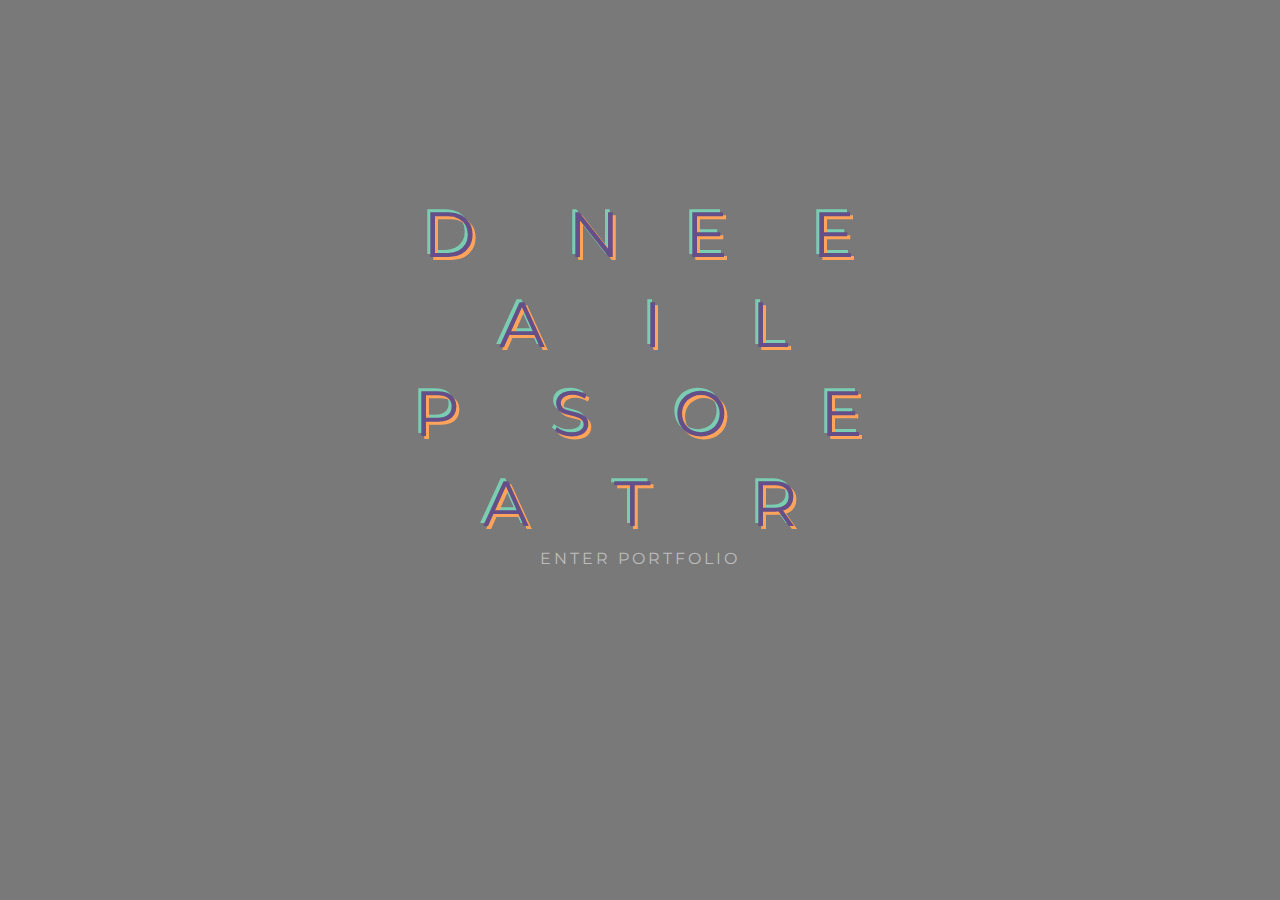
<file: index.html>
<!DOCTYPE html>
<html>
  <head>
    <meta charset="utf-8">
    <meta http-equiv="X-UA-Compatible" content="IE=edge">
    <meta name="viewport" content="width=device-width, initial-scale=1.0">
    <title>Daniele Pastore - Portfolio</title>
    <link href="https://fonts.googleapis.com/css?family=Montserrat" rel="stylesheet">
    <link rel="stylesheet" href="assets/css/style.css">
    <link rel="stylesheet" href="assets/css/queries.css">
  </head>
  <body>
    <main>
      <div class="container">
        <div class="as-in-block">
          <ul class="down">
            <li>D</li>
            <li class="hide">A</li>
            <li>N</li>
            <li class="hide">I</li>
            <li>E</li>
            <li class="hide">L</li>
            <li>E</li>
          </ul>
           <ul class="up">
            <li class="hide">D</li>
            <li>A</li>
            <li class="hide">N</li>
            <li>I</li>
            <li class="hide">E</li>
            <li>L</li>
            <li class="hide">E</li>
          </ul>
        </div>
        <div class="as-in-block">
          <ul class="down">
            <li>P</li>
            <li class="hide">A</li>
            <li>S</li>
            <li class="hide">T</li>
            <li>O</li>
            <li class="hide">R</li>
            <li>E</li>
          </ul>
           <ul class="up">
            <li class="hide">P</li>
            <li>A</li>
            <li class="hide">S</li>
            <li>T</li>
            <li class="hide">O</li>
            <li>R</li>
            <li class="hide">E</li>
          </ul>
        </div>
        <div>
          <a class="btn" href="https://danihazler.superhi.com">Enter Portfolio</a>
        </div>
      </div>
    </main>
  </body>
</html>
</file>
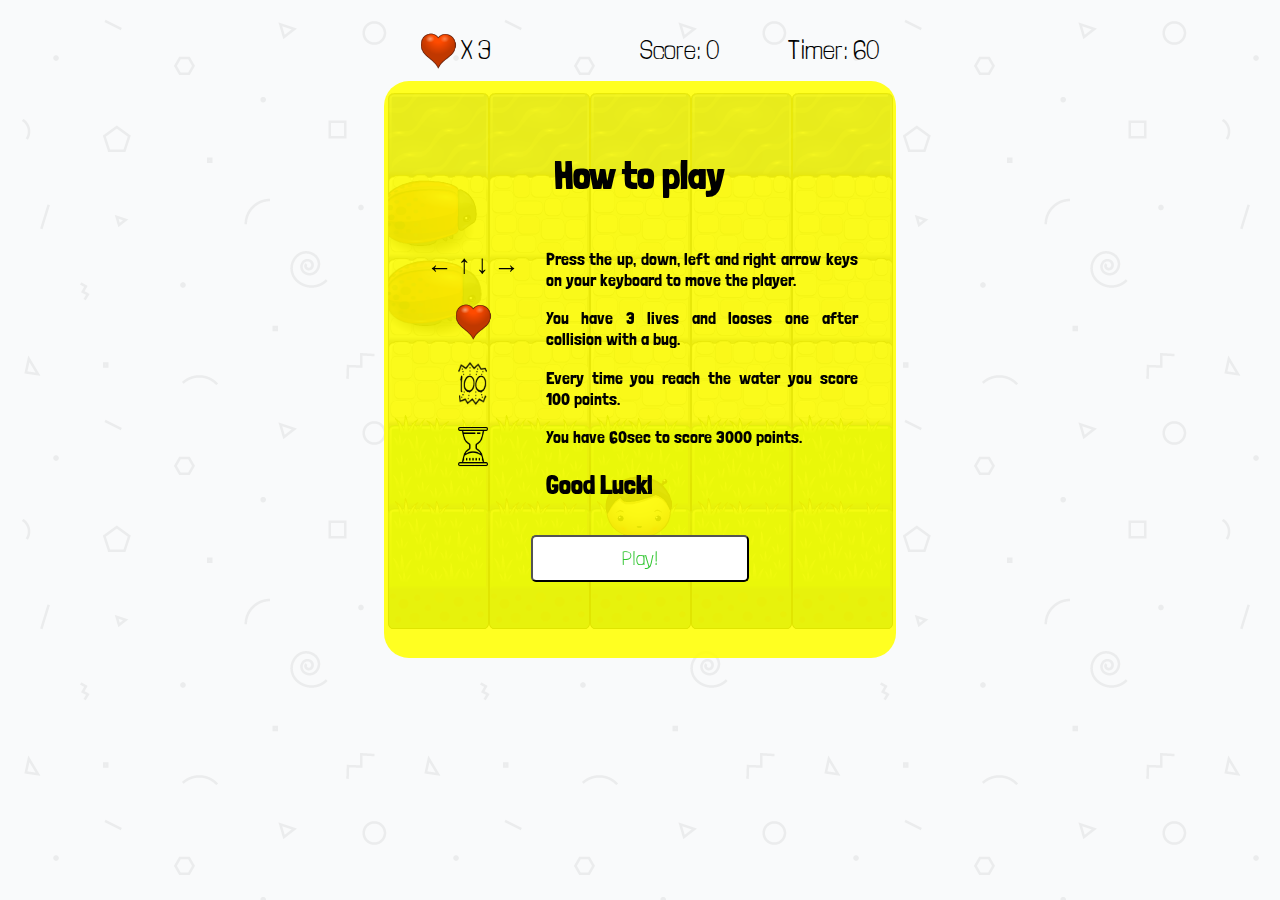
<file: arcade-game-nanodegree/index.html>
<!DOCTYPE html>
<html>
<head>
  <meta charset="UTF-8">
  <title>Effective JavaScript: Frogger</title>
  <link href="https://fonts.googleapis.com/css?family=Londrina+Solid:100,400" rel="stylesheet">
  <link rel="stylesheet" href="css/style.css">
</head>
<body>
  <main class="container">
    <!-- Panel with all information about Player's performance -->
    <section class="info-panel flex">
      <div id="lives-panel" class="flex">
        <img src="images/Heart.png" alt="Heart Live"> X
        <span id="lives-counter"> 3 </span>
      </div>

      <div class="performance flex">
        <p>Score: <span id="score-counter"> </span> </p>
        <p id="timer">Timer: <span id="time-counter">60</span> </p>
      </div>
    </section>
    <!-- Instructions and rules about the game -->
    <div class="rules-modal">
      <h2> How to play </h2>
      <div class="flex">
        <div class="rules-right flex-col">
          <div class="arrows">
            <span> &larr; </span>
            <span> &uarr; </span>
            <span> &darr; </span>
            <span> &rarr; </span>
          </div>
          <img src="images/Heart.png" alt="Heart">
          <img src="images/score.png" alt="100 points">
          <img src="images/timer.png" alt="Timer">
        </div>
        <div class="rules-info">
          <p>Press the up, down, left and right arrow keys on your keyboard to move the player.</p>
          <p>You have 3 lives and looses one after collision with a bug.</p>
          <p>Every time you reach the water you score 100 points.</p>
          <p>You have 60sec to score 3000 points.</p>
          <h2>Good Luck!</h2>
        </div>
      </div>
      <button type="button" name="button" id="play-btn">Play!</button>
    </div>
    <!-- If the time is over or if Player loses all lives -->
    <div class="game-over-modal">
      <h2> Am I not ninja enough? </h2>
      <p>Final Score: <span id="final-score"> </span> </p>
      <button type="button" name="button" id="try-btn">Try Again!</button>
    </div>
    <!-- If the Player scores 3000 points in 60s -->
    <div class="congrats-modal">
      <h2> Wow! You are a ninja! </h2>
      <img src="images/ninja.png" alt="Ninja Head">
      <button type="button" name="button" id="congrats-btn">Play Again!</button>
    </div>
  </main>
  <script src="js/resources.js"></script>
  <script src="js/app.js"></script>
  <script src="js/engine.js"></script>
</body>
</html>
</file>
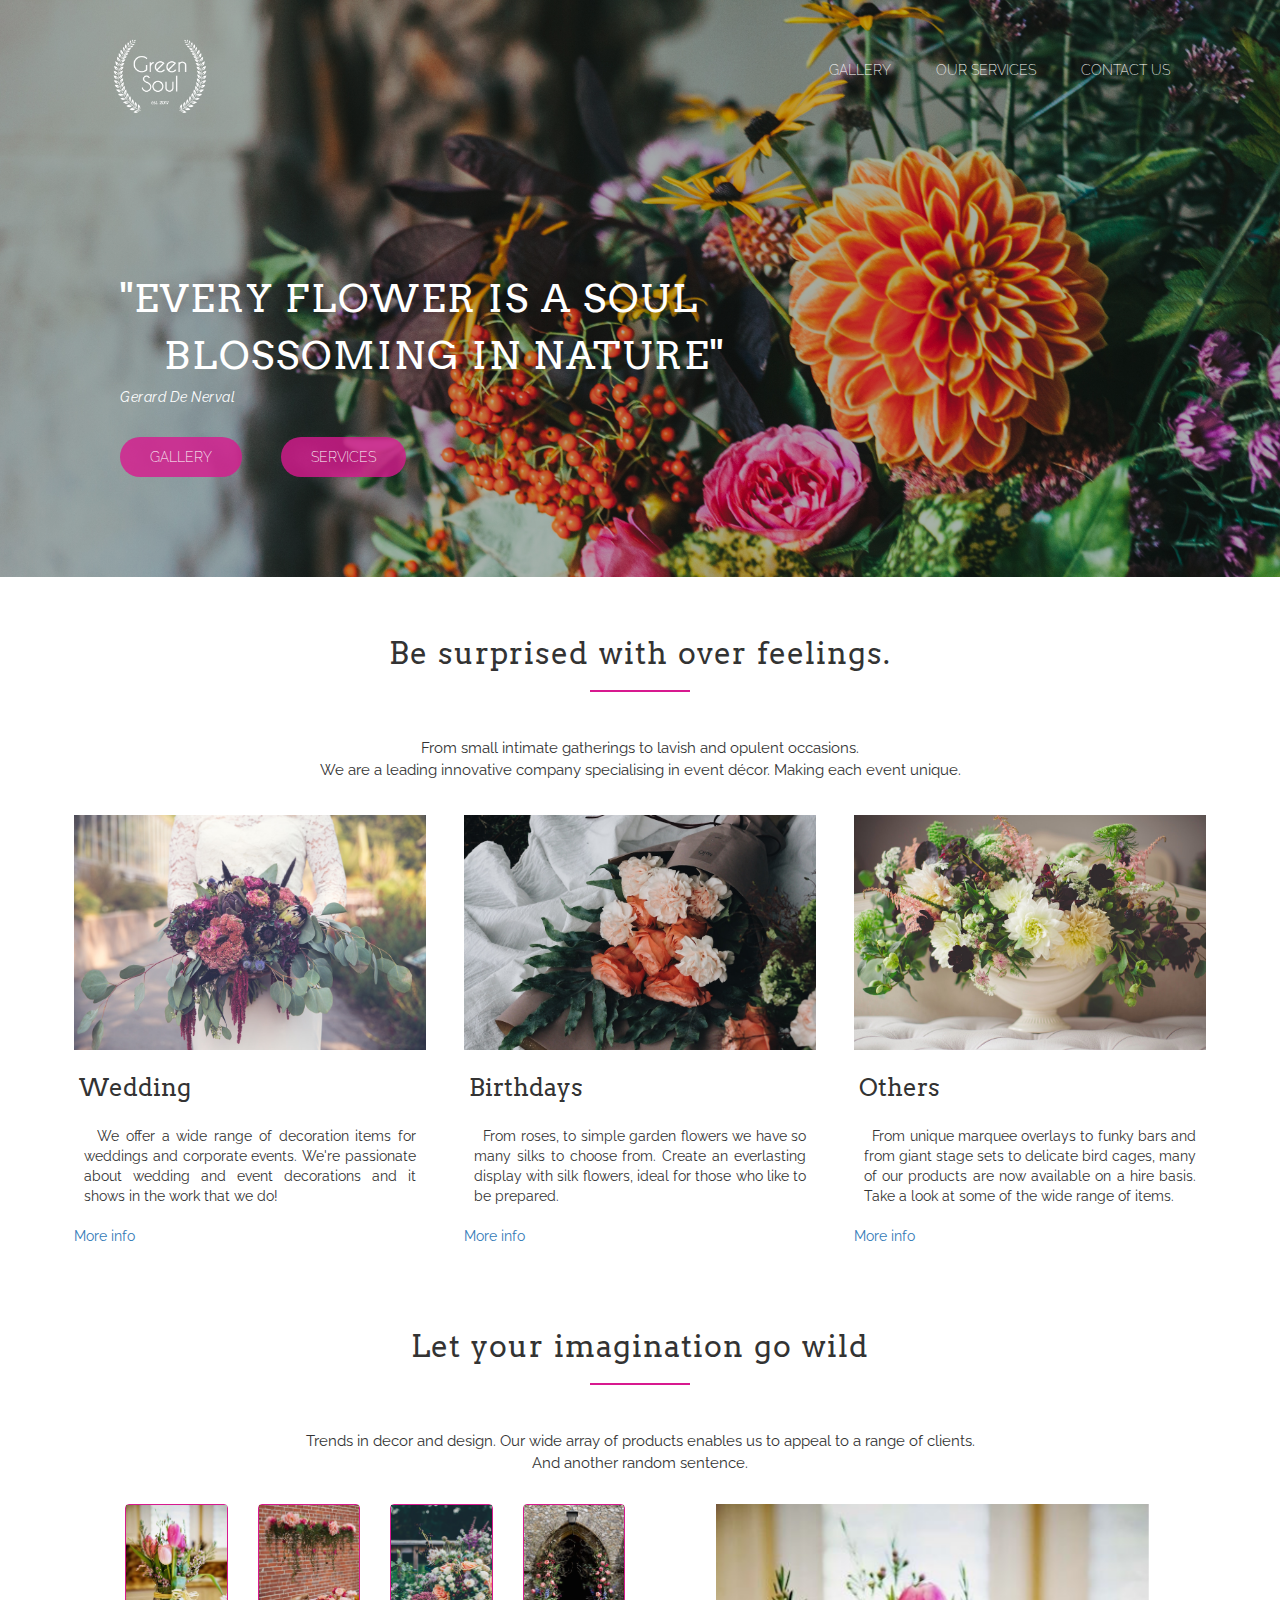
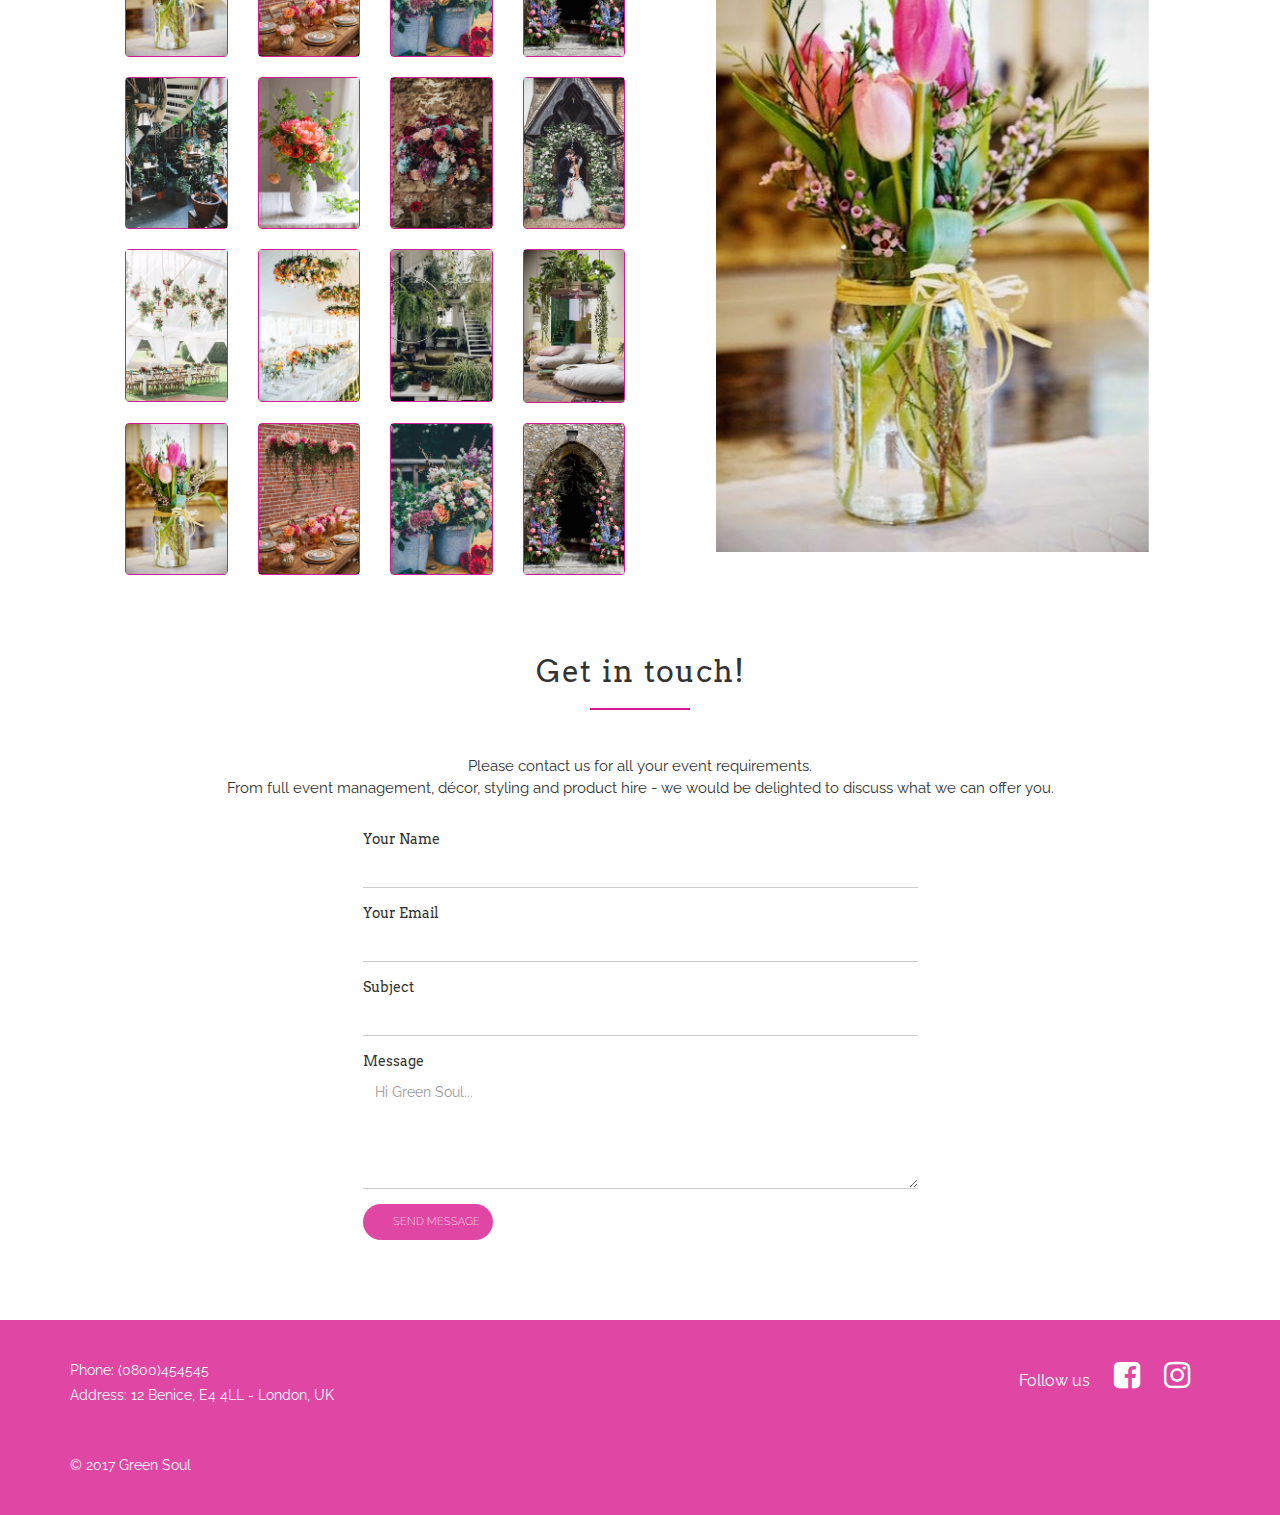
<file: flower-shop/index.html>
<!DOCTYPE html>
<html>
<head>
  <meta charset="utf-8">
  <meta name="viewport" content="width=device-width, initial-scale=1.0">
  <title>Green Soul Flowers</title>
  <link rel="icon" type="image/png" sizes="96x96" href="favicon.png">
  <link rel="stylesheet" href="https://maxcdn.bootstrapcdn.com/bootstrap/3.3.7/css/bootstrap.min.css" integrity="sha384-BVYiiSIFeK1dGmJRAkycuHAHRg32OmUcww7on3RYdg4Va+PmSTsz/K68vbdEjh4u" crossorigin="anonymous">
  <link rel="stylesheet" href="https://maxcdn.bootstrapcdn.com/font-awesome/4.7.0/css/font-awesome.min.css">
  <link href="https://fonts.googleapis.com/css?family=Raleway:200,400,700" rel="stylesheet">
  <link href="https://fonts.googleapis.com/css?family=Arvo:400,700" rel="stylesheet">
  <link rel="stylesheet" type="text/css" href="resources/css/style.css">
  <link rel="stylesheet" type="text/css" href="resources/css/queries.css">
</head>
<body>
  <div class="bg-container">
    <header>
      <nav class="navbar navbar-default">
        <div class="container">
          <!-- Brand and toggle get grouped for better mobile display -->
          <div class="navbar-header">
            <button type="button" class="navbar-toggle collapsed" data-toggle="collapse" data-target="#bs-example-navbar-collapse-1" aria-expanded="false">
              <span class="sr-only">Toggle navigation</span>
              <span class="icon-bar"></span>
              <span class="icon-bar"></span>
              <span class="icon-bar"></span>
            </button>
            <a href="#"><img src="resources/img/hipsterlogogenerator-white.png" class="logo" alt="Green Soul Logo"/></a>
          </div>

          <!-- Collect the nav links, forms, and other content for toggling -->
          <div class="collapse navbar-collapse navbar-right" id="bs-example-navbar-collapse-1">
            <ul class="nav navbar-nav">
              <!-- <li><a href="#about">About</a></li> -->
              <li><a href="#gallery">Gallery</a></li>
              <li><a href="#services">Our Services</a></li>
              <li><a href="#contact">Contact us</a></li>
            </ul>
          </div><!-- /.navbar-collapse -->
        </div><!-- /.container-fluid -->
      </nav>
    </header>
    <!-- ********************* BANNER CONTENT **************************** -->
    <main>
      <div class="main-banner">
        <div class="container">
          <blockquote>"Every flower is a soul <br> &nbsp; &nbsp; blossoming in nature"</blockquote>
          <p><em>Gerard De Nerval</em></p>
          <a href="#gallery" class="btn btn-default">Gallery</a>
          <a href="#services" class="btn btn-default">Services</a>
        </div>
      </div>
    </div><!-- /.bg-container -->
    <!-- ********************* SERVICES SECTION **************************** -->
    <section class="services" id="services">
      <div class="container">
        <h2>Be surprised with over feelings.</h2>
        <p class="description">From small intimate gatherings to lavish and opulent occasions. <br> We are a leading innovative company specialising in event décor. Making each event unique.</p>
        <div class="row">
          <div class="col-xs-10 col-sm-8 col-md-4 col-xs-offset-1 col-sm-offset-2 col-md-offset-0">
            <div class="thumbnail">
              <img src="resources/img/bouquet5.jpg" alt="Bride with a bouquet"/>
              <h3>Wedding</h3>
              <p>&nbsp; We offer a wide range of decoration items for weddings and corporate events. We're passionate about wedding and event decorations and it shows in the work that we do!</p>
              <a href="#">More info</a>
            </div>
          </div>
          <div class="col-xs-10 col-sm-8 col-md-4 col-xs-offset-1 col-sm-offset-2 col-md-offset-0">
            <div class="thumbnail">
              <img src="resources/img/bouquet6.jpg" alt="flowers bouquet"/>
              <h3>Birthdays</h3>
              <p>&nbsp; From roses, to simple garden flowers we have so many silks to choose from. Create an everlasting display with silk flowers, ideal for those who like to be prepared.</p>
              <a href="#">More info</a>
            </div>
          </div>
          <div class="col-xs-10 col-sm-8 col-md-4 col-xs-offset-1 col-sm-offset-2 col-md-offset-0">
            <div class="thumbnail">
              <img src="resources/img/flower_arrangement.jpg" alt="flowers arrangement"/>
              <h3>Others</h3>
              <p>&nbsp; From unique marquee overlays to funky bars and from giant stage sets to delicate bird cages, many of our products are now available on a hire basis. Take a look at some of the wide range of items.</p>
              <a href="#">More info</a>
            </div>
          </div>
        </div>
      </div>
    </section>
    <!-- ************************* GALLERY **************************** -->
    <section class="gallery" id="gallery">
      <div class="container">
        <h2>Let your imagination go wild</h2>
        <p class="description">Trends in decor and design. Our wide array of products enables us to appeal to a range of clients.<br> And another random sentence.</p>
        <!-- Slider
        source https://bootsnipp.com/snippets/KG9KW -->
        <div class="row">
          <div class="col-sm-12 col-md-6" id="slider-thumbs">
            <!-- Bottom switcher of slider -->
            <ul class="hide-bullets">
              <li class="col-xs-12 col-sm-4 col-md-3">
                <a class="thumbnail" id="carousel-selector-0">
                  <img src="resources/img/bouquet3.jpg">
                </a>
              </li>
              <li class="col-xs-12 col-sm-4 col-md-3">
                <a class="thumbnail" id="carousel-selector-1"><img src="resources/img/decoration3.jpg"></a>
              </li>

              <li class="col-xs-12 col-sm-4 col-md-3">
                <a class="thumbnail" id="carousel-selector-2"><img src="resources/img/flower_arrangement2.jpg"></a>
              </li>
              <li class="col-xs-12 col-sm-4 col-md-3">
                <a class="thumbnail" id="carousel-selector-3"><img src="resources/img/decoration5.jpg"></a>
              </li>
              <li class="col-xs-12 col-sm-4 col-md-3">
                <a class="thumbnail" id="carousel-selector-4"><img src="resources/img/decoration2.jpg"></a>
              </li>
              <li class="col-xs-12 col-sm-4 col-md-3">
                <a class="thumbnail" id="carousel-selector-5"><img src="resources/img/bouquet4.jpg"></a>
              </li>
              <li class="col-xs-12 col-sm-4 col-md-3">
                <a class="thumbnail" id="carousel-selector-6"><img src="resources/img/flower_arrangement1.jpg"></a>
              </li>
              <li class="col-xs-12 col-sm-4 col-md-3">
                <a class="thumbnail" id="carousel-selector-7"><img src="resources/img/decoration4.jpg"></a>
              </li>
              <li class="col-xs-12 col-sm-4 col-md-3">
                <a class="thumbnail" id="carousel-selector-8"><img src="resources/img/decoration8.jpg"></a>
              </li>
              <li class="col-xs-12 col-sm-4 col-md-3">
                <a class="thumbnail" id="carousel-selector-9"><img src="resources/img/decoration7.jpg"></a>
              </li>
              <li class="col-xs-12 col-sm-4 col-md-3">
                <a class="thumbnail" id="carousel-selector-10"><img src="resources/img/plants_decoration.jpg"></a>
              </li>
              <li class="col-xs-12 col-sm-4 col-md-3">
                <a class="thumbnail" id="carousel-selector-11"><img src="resources/img/plants_decoration1.jpg"></a>
              </li>
              <li class="col-xs-12 col-sm-4 col-md-3">
                <a class="thumbnail" id="carousel-selector-0">
                  <img src="resources/img/bouquet3.jpg">
                </a>
              </li>
              <li class="col-xs-12 col-sm-4 col-md-3">
                <a class="thumbnail" id="carousel-selector-1"><img src="resources/img/decoration3.jpg"></a>
              </li>
              <li class="col-xs-12 col-sm-4 col-md-3">
                <a class="thumbnail" id="carousel-selector-2"><img src="resources/img/flower_arrangement2.jpg"></a>
              </li>
              <li class="col-xs-12 col-sm-4 col-md-3">
                <a class="thumbnail to-hide" id="carousel-selector-3"><img src="resources/img/decoration5.jpg"></a>
              </li>
            </ul>
          </div>
          <div class="col-md-6 no-padding-left to-hide">
            <div class="col-xs-12" id="slider">
              <!-- Top part of the slider -->
              <div class="row">
                <div class="col-sm-10 col-sm-offset-1" id="carousel-bounding-box">
                  <div class="carousel slide" id="galleryCarousel">
                    <!-- Carousel items -->
                    <div class="carousel-inner">
                      <div class="active item" data-slide-number="0">
                        <img src="resources/img/bouquet3.jpg"></div>

                        <div class="item" data-slide-number="1">
                          <img src="resources/img/decoration3.jpg"></div>

                          <div class="item" data-slide-number="2">
                            <img src="resources/img/flower_arrangement2.jpg"></div>

                            <div class="item" data-slide-number="3">
                              <img src="resources/img/decoration5.jpg"></div>

                              <div class="item" data-slide-number="4">
                                <img src="resources/img/decoration2.jpg"></div>

                                <div class="item" data-slide-number="5">
                                  <img src="resources/img/bouquet4.jpg"></div>

                                  <div class="item" data-slide-number="6">
                                    <img src="resources/img/flower_arrangement1.jpg"></div>

                                    <div class="item" data-slide-number="7">
                                      <img src="resources/img/decoration4.jpg"></div>

                                      <div class="item" data-slide-number="8">
                                        <img src="resources/img/decoration8.jpg"></div>

                                        <div class="item" data-slide-number="9">
                                          <img src="resources/img/decoration7.jpg"></div>

                                          <div class="item" data-slide-number="10">
                                            <img src="resources/img/plants_decoration.jpg"></div>
                                            <div class="item" data-slide-number="10">
                                              <img src="resources/img/plants_decoration1.jpg"></div>
                                            </div>
                                          </div>
                                        </div>
                                      </div>
                                    </div>
                                  </div>
                                  <!--/Slider-->
                                </div>
                              </div>
                            </section>
                            <!-- ********************* CONTACT FORM **************************** -->
                            <section class="contact" id="contact">
                              <div class="container">
                                <div class="contact-form">
                                  <h2>Get in touch!</h2>
                                  <p class="description">Please contact us for all your event requirements.<br> From full event management, décor, styling and product hire - we would be delighted to discuss what we can offer you.</p>
                                  <div class="row">
                                    <div class="col-xs-8 col-md-6 col-xs-offset-2 col-md-offset-3">
                                      <form>
                                        <div class="form-group">
                                          <label class="form-label" for="name">Your Name</label>
                                          <input type="text" class="form-control" id="name" name="name" tabindex="1" required>
                                        </div>
                                        <div class="form-group">
                                          <label class="form-label" for="email">Your Email</label>
                                          <input type="email" class="form-control" id="email" name="email" tabindex="2" required>
                                        </div>
                                        <div class="form-group">
                                          <label class="form-label" for="subject">Subject</label>
                                          <input type="text" class="form-control" id="subject" name="subject" tabindex="3">
                                        </div>
                                        <div class="form-group">
                                          <label class="form-label" for="message">Message</label>
                                          <textarea rows="5" cols="50" name="message" class="form-control" id="message" placeholder="Hi Green Soul..." tabindex="4" required></textarea>
                                        </div>
                                        <div class="text-center">
                                          <button type="submit" class="btn btn-default" id="btn-form">Send Message</button>
                                        </div>
                                      </form>
                                    </div>
                                  </div>
                                </div> <!-- /.contact-form -->
                              </div>
                            </section>
                          </main>
                          <!-- ********************* FOOTER **************************** -->
                          <footer>
                            <div class="container">
                              <div class="row">
                                <div class="col-sm-12 col-md-6">
                                  <div class="details">
                                    <p>Phone: (0800)454545</p>
                                    <address>
                                      Address: 12 Benice, E4 4LL - London, UK
                                    </address>
                                  </div>
                                </div>
                                <div class="col-sm-12 col-md-6">
                                  <ul class="social-links">
                                    <li><p>Follow us</p></li>
                                    <li><a href="#">
                                      <i class="fa fa-facebook-square" aria-hidden="true"></i>
                                    </a></li>
                                    <li><a href="#">
                                      <i class="fa fa-instagram" aria-hidden="true"></i>
                                    </a></li>
                                  </ul>
                                </div>
                              </div>
                              <p id="copy-right">&copy; 2017 Green Soul</p>
                            </div>
                          </footer>
                          <!-- ********************* SCROLL TO TOP ********************** -->
                          <a href="#" class="scrollToTop">Top</a>
                          <!-- ********************* SCRIPTS **************************** -->
                          <script src="https://code.jquery.com/jquery-3.2.1.min.js" ntegrity="sha256-hwg4gsxgFZhOsEEamdOYGBf13FyQuiTwlAQgxVSNgt4="
                          crossorigin="anonymous"></script>
                          <script src="https://maxcdn.bootstrapcdn.com/bootstrap/3.3.7/js/bootstrap.min.js" integrity="sha384-Tc5IQib027qvyjSMfHjOMaLkfuWVxZxUPnCJA7l2mCWNIpG9mGCD8wGNIcPD7Txa" crossorigin="anonymous"></script>
                          <script src="resources/js/main.js"></script>
                        </body>
                        </html>
</file>
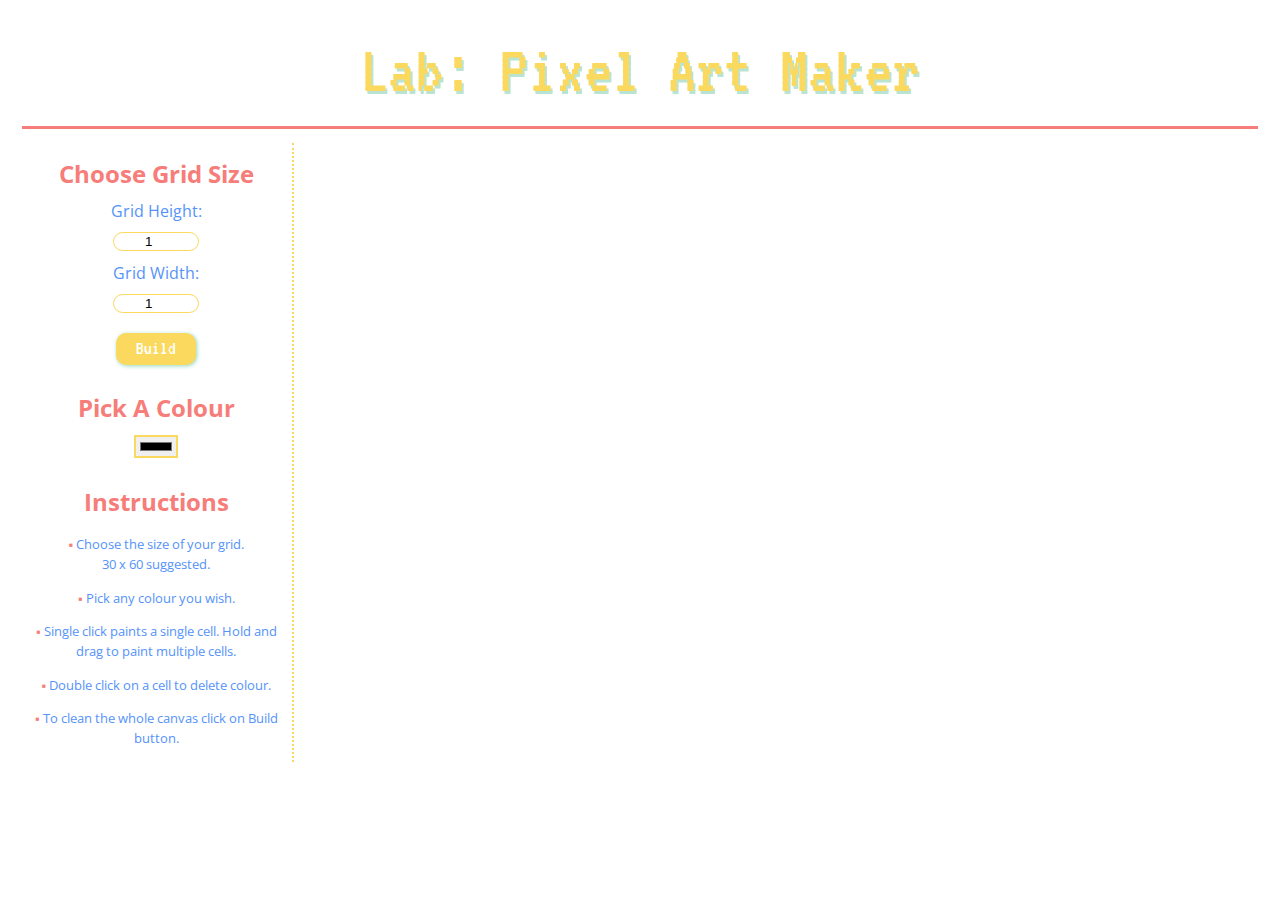
<file: pixel-art-maker/index.html>
<!DOCTYPE html>
<html>
<head>
    <title>Pixel Art Maker!</title>
    <meta charset="utf-8">
    <meta name="viewport" content="width=device-width, initial-scale=1.0">
    <link rel="icon" type="image/png" sizes="96x96" href="favicon-96x96.png">
    <link href="https://fonts.googleapis.com/css?family=Open+Sans|VT323" rel="stylesheet">
    <link rel="stylesheet" href="styles.css">
</head>
<body>
  <h1>Lab: Pixel Art Maker</h1>
  <div class="container">
    <aside>
      <h2>Choose Grid Size</h2>
      <form id="sizePicker">
        <div class="grid-input">
          Grid Height:
          <input type="number" id="input_height" name="height" min="1" value="1">
          Grid Width:
          <input type="number" id="input_width" name="width" min="1" value="1">
        </div>
          <input type="submit" value="Build">
      </form>

      <h2>Pick A Colour</h2>
      <input type="color" id="colorPicker">

      <h2>Instructions</h2>
      <p>
        <span class="step-color">&#9642;</span> Choose the size of your grid. <br> 30 x 60 suggested.
      </p>
      <p>
        <span class="step-color">&#9642;</span> Pick any colour you wish.</p>
      <p>
        <span class="step-color">&#9642;</span> Single click paints a single cell. Hold and drag to paint multiple cells.
      </p>
      <p>
        <span class="step-color">&#9642;</span> Double click on a cell to delete colour.
      </p>
      <p>
        <span class="step-color">&#9642;</span> To clean the whole canvas click on Build button.
      </p>
    </aside>
    <div class="grid-div">
      <table id="pixel_canvas"></table>
    </div>
  </div>
    <script src="https://ajax.googleapis.com/ajax/libs/jquery/2.1.3/jquery.min.js"></script>
    <script src="designs.js"></script>
</body>
</html>
</file>
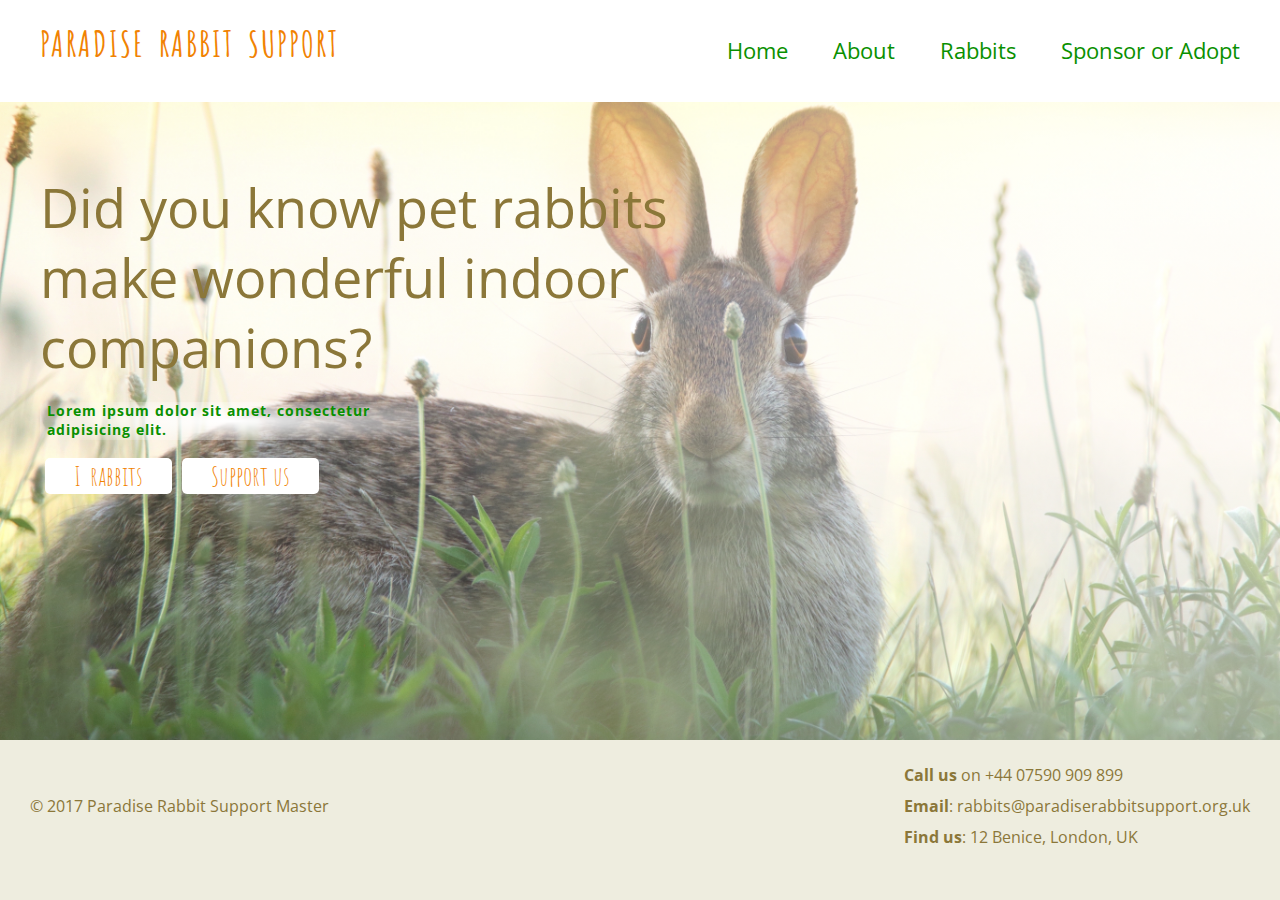
<file: RabbitSupport/index.html>
<!DOCTYPE html>
<html>
  <head>
    <meta charset="utf-8">
    <meta name="viewport" content="width=device-width, initial-scale=1.0">
    <meta name="Paradise Rabbit Support" content="Paradise Rabbit Support is situation in the small village of in Essex. The centre was started 10 years ago by local resident Mary Charmers in the back garden of her house with just a few pens for the Rabbits to live in.">
    <title>Paradise Rabbit Support</title>
    <link rel="stylesheet" type="text/css" href="resources/css/reset.css">
    <link rel="stylesheet" type="text/css" href="resources/css/main.css">
    <link rel="stylesheet" type="text/css" href="resources/css/responsive.css">
    <link href="https://fonts.googleapis.com/css?family=Amatic+SC:700|Open+Sans+Condensed:300,700" rel="stylesheet">
    <link rel="stylesheet" type="text/css" href="http://code.ionicframework.com/ionicons/2.0.1/css/ionicons.min.css">
  </head>
  <body>
    <header class="wrap-row">
      <a href="index.html"><h1>Paradise Rabbit Support</h1></a>
      <img src="resources/images/menu-icon.png" class="menu-icon" alt="Menu icon">
      <div class="mobile-nav">
        <nav>
          <a href="index.html">Home</a>
          <a href="about.html">About</a>
          <a href="rabbits.html"><i class="ion-ios-nutrition"></i> Rabbits</a>
          <a href="sponsors.html">Sponsor or Adopt</a>
        </nav>
      </div>
    </header>
    <main class="main-banner wrap-row">
      <div id="bg">
        <div class="main-text container">
          <h2>Did you know pet rabbits<br> make wonderful indoor <br>companions?</h2>
          <h3>Lorem ipsum dolor sit amet, consectetur adipisicing elit.</h3>
          <button type="button" class="btn-default"><a href="rabbits.html">I <i class="ion-heart"></i>rabbits</a></button>
          <button type="button" class="btn-default"><a href="sponsors.html">Support us</a></button>
        </div>
      </div>
    </main>
    <footer class="container">
      <div class="wrap-row">
        <div class="copyright">
          <p>&copy; 2017 Paradise Rabbit Support Master</p>
        </div>
        <div class="contact">
          <p><span>Call us</span> on <a href="tel:+4407590909899"> +44 07590 909 899</a>
          <p><span>Email</span>:<a href="mailto:rabbits@paradiserabbitsupport.org.uk?subject=feedback"> rabbits@paradiserabbitsupport.org.uk</a></p>
          <p><span>Find us</span>: 12 Benice, London, UK</p>
        </div>
      </div>
    </footer>
    <script type="text/javascript" src="resources/js/jquery.js"></script>
    <script
  src="https://code.jquery.com/jquery-3.3.1.min.js"
  integrity="sha256-FgpCb/KJQlLNfOu91ta32o/NMZxltwRo8QtmkMRdAu8="
  crossorigin="anonymous"></script>
    <script type="text/javascript" src="resources/js/main.js"></script>
  </body>
</html>
</file>
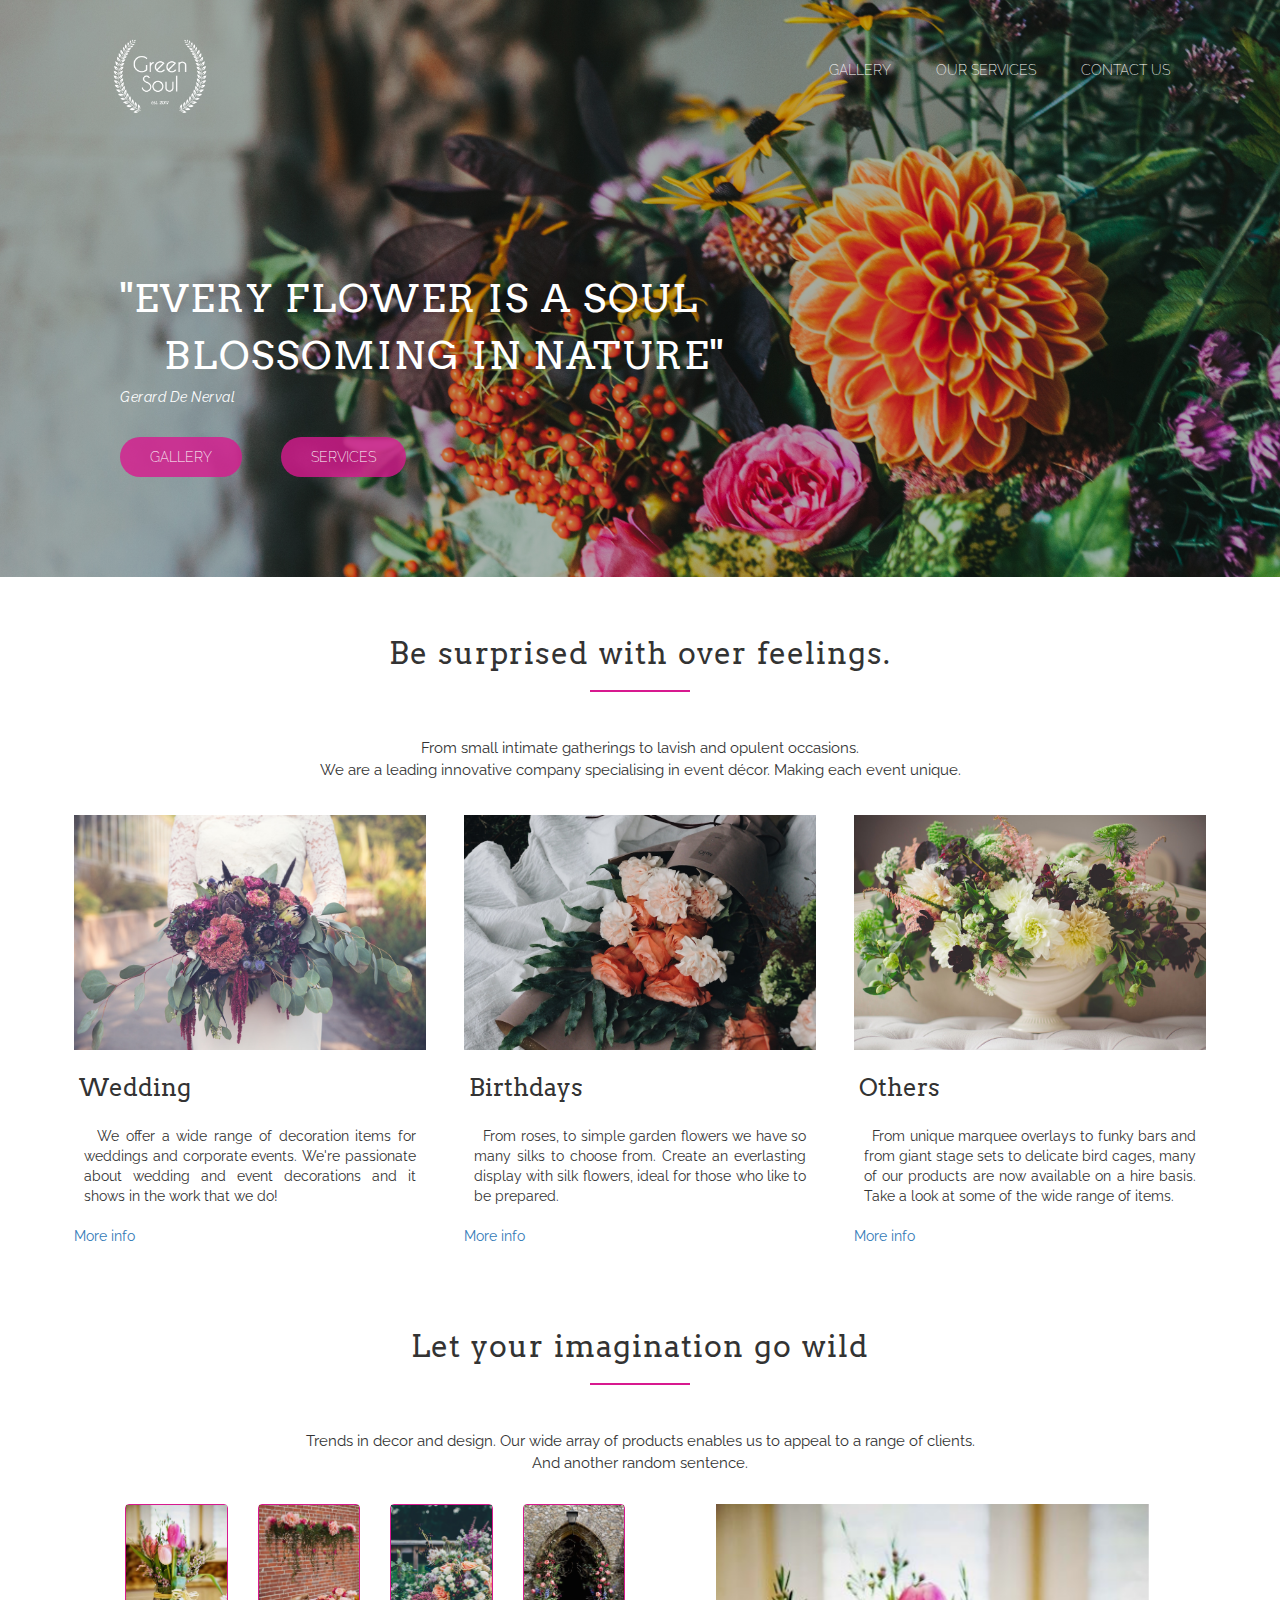
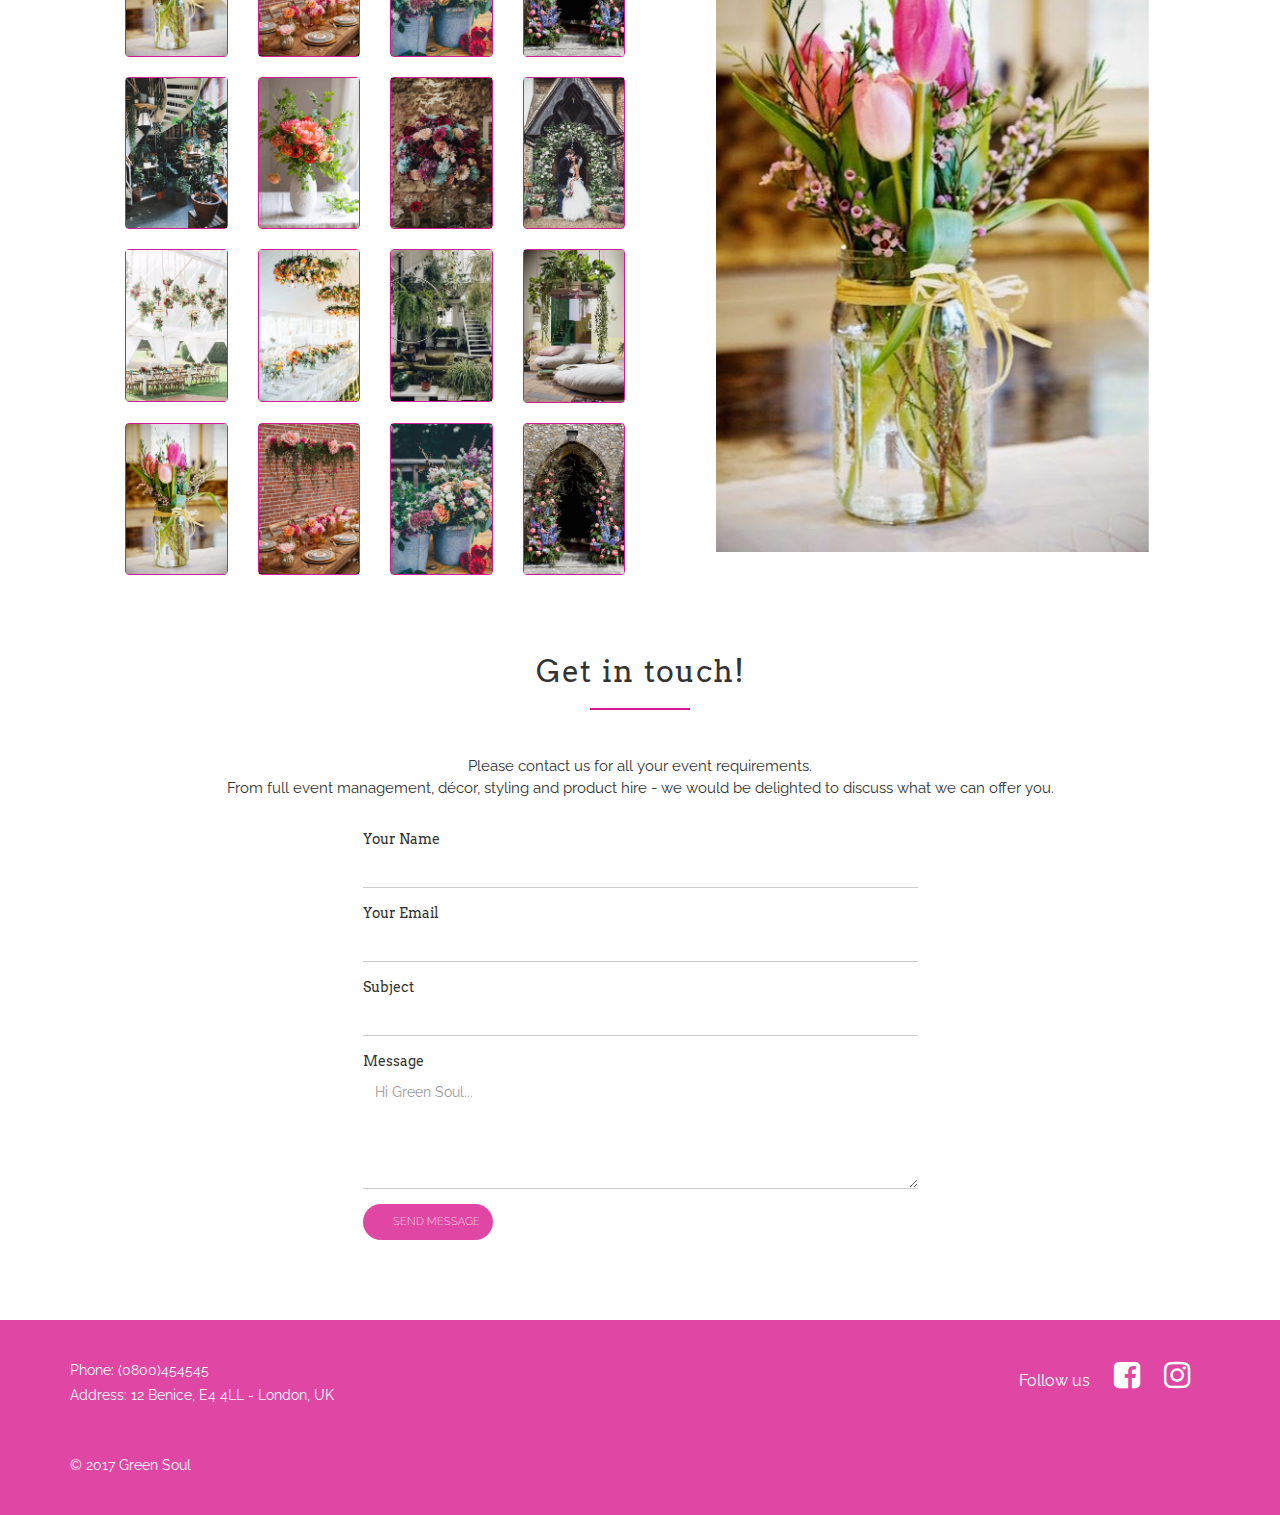
<file: projects/flower-shop/index.html>
<!DOCTYPE html>
<html>
<head>
  <meta charset="utf-8">
  <meta name="viewport" content="width=device-width, initial-scale=1.0">
  <title>Green Soul Flowers</title>
  <link rel="icon" type="image/png" sizes="96x96" href="favicon.png">
  <link rel="stylesheet" href="https://maxcdn.bootstrapcdn.com/bootstrap/3.3.7/css/bootstrap.min.css" integrity="sha384-BVYiiSIFeK1dGmJRAkycuHAHRg32OmUcww7on3RYdg4Va+PmSTsz/K68vbdEjh4u" crossorigin="anonymous">
  <link rel="stylesheet" href="https://maxcdn.bootstrapcdn.com/font-awesome/4.7.0/css/font-awesome.min.css">
  <link href="https://fonts.googleapis.com/css?family=Raleway:200,400,700" rel="stylesheet">
  <link href="https://fonts.googleapis.com/css?family=Arvo:400,700" rel="stylesheet">
  <link rel="stylesheet" type="text/css" href="resources/css/style.css">
  <link rel="stylesheet" type="text/css" href="resources/css/queries.css">
</head>
<body>
  <div class="bg-container">
    <header>
      <nav class="navbar navbar-default">
        <div class="container">
          <!-- Brand and toggle get grouped for better mobile display -->
          <div class="navbar-header">
            <button type="button" class="navbar-toggle collapsed" data-toggle="collapse" data-target="#bs-example-navbar-collapse-1" aria-expanded="false">
              <span class="sr-only">Toggle navigation</span>
              <span class="icon-bar"></span>
              <span class="icon-bar"></span>
              <span class="icon-bar"></span>
            </button>
            <a href="#"><img src="resources/img/hipsterlogogenerator-white.png" class="logo" alt="Green Soul Logo"/></a>
          </div>

          <!-- Collect the nav links, forms, and other content for toggling -->
          <div class="collapse navbar-collapse navbar-right" id="bs-example-navbar-collapse-1">
            <ul class="nav navbar-nav">
              <!-- <li><a href="#about">About</a></li> -->
              <li><a href="#gallery">Gallery</a></li>
              <li><a href="#services">Our Services</a></li>
              <li><a href="#contact">Contact us</a></li>
            </ul>
          </div><!-- /.navbar-collapse -->
        </div><!-- /.container-fluid -->
      </nav>
    </header>
    <!-- ********************* BANNER CONTENT **************************** -->
    <main>
      <div class="main-banner">
        <div class="container">
          <blockquote>"Every flower is a soul <br> &nbsp; &nbsp; blossoming in nature"</blockquote>
          <p><em>Gerard De Nerval</em></p>
          <a href="#gallery" class="btn btn-default">Gallery</a>
          <a href="#services" class="btn btn-default">Services</a>
        </div>
      </div>
    </div><!-- /.bg-container -->
    <!-- ********************* SERVICES SECTION **************************** -->
    <section class="services" id="services">
      <div class="container">
        <h2>Be surprised with over feelings.</h2>
        <p class="description">From small intimate gatherings to lavish and opulent occasions. <br> We are a leading innovative company specialising in event décor. Making each event unique.</p>
        <div class="row">
          <div class="col-xs-10 col-sm-8 col-md-4 col-xs-offset-1 col-sm-offset-2 col-md-offset-0">
            <div class="thumbnail">
              <img src="resources/img/bouquet5.jpg" alt="Bride with a bouquet"/>
              <h3>Wedding</h3>
              <p>&nbsp; We offer a wide range of decoration items for weddings and corporate events. We're passionate about wedding and event decorations and it shows in the work that we do!</p>
              <a href="#">More info</a>
            </div>
          </div>
          <div class="col-xs-10 col-sm-8 col-md-4 col-xs-offset-1 col-sm-offset-2 col-md-offset-0">
            <div class="thumbnail">
              <img src="resources/img/bouquet6.jpg" alt="flowers bouquet"/>
              <h3>Birthdays</h3>
              <p>&nbsp; From roses, to simple garden flowers we have so many silks to choose from. Create an everlasting display with silk flowers, ideal for those who like to be prepared.</p>
              <a href="#">More info</a>
            </div>
          </div>
          <div class="col-xs-10 col-sm-8 col-md-4 col-xs-offset-1 col-sm-offset-2 col-md-offset-0">
            <div class="thumbnail">
              <img src="resources/img/flower_arrangement.jpg" alt="flowers arrangement"/>
              <h3>Others</h3>
              <p>&nbsp; From unique marquee overlays to funky bars and from giant stage sets to delicate bird cages, many of our products are now available on a hire basis. Take a look at some of the wide range of items.</p>
              <a href="#">More info</a>
            </div>
          </div>
        </div>
      </div>
    </section>
    <!-- ************************* GALLERY **************************** -->
    <section class="gallery" id="gallery">
      <div class="container">
        <h2>Let your imagination go wild</h2>
        <p class="description">Trends in decor and design. Our wide array of products enables us to appeal to a range of clients.<br> And another random sentence.</p>
        <!-- Slider
        source https://bootsnipp.com/snippets/KG9KW -->
        <div class="row">
          <div class="col-sm-12 col-md-6" id="slider-thumbs">
            <!-- Bottom switcher of slider -->
            <ul class="hide-bullets">
              <li class="col-xs-12 col-sm-4 col-md-3">
                <a class="thumbnail" id="carousel-selector-0">
                  <img src="resources/img/bouquet3.jpg">
                </a>
              </li>
              <li class="col-xs-12 col-sm-4 col-md-3">
                <a class="thumbnail" id="carousel-selector-1"><img src="resources/img/decoration3.jpg"></a>
              </li>

              <li class="col-xs-12 col-sm-4 col-md-3">
                <a class="thumbnail" id="carousel-selector-2"><img src="resources/img/flower_arrangement2.jpg"></a>
              </li>
              <li class="col-xs-12 col-sm-4 col-md-3">
                <a class="thumbnail" id="carousel-selector-3"><img src="resources/img/decoration5.jpg"></a>
              </li>
              <li class="col-xs-12 col-sm-4 col-md-3">
                <a class="thumbnail" id="carousel-selector-4"><img src="resources/img/decoration2.jpg"></a>
              </li>
              <li class="col-xs-12 col-sm-4 col-md-3">
                <a class="thumbnail" id="carousel-selector-5"><img src="resources/img/bouquet4.jpg"></a>
              </li>
              <li class="col-xs-12 col-sm-4 col-md-3">
                <a class="thumbnail" id="carousel-selector-6"><img src="resources/img/flower_arrangement1.jpg"></a>
              </li>
              <li class="col-xs-12 col-sm-4 col-md-3">
                <a class="thumbnail" id="carousel-selector-7"><img src="resources/img/decoration4.jpg"></a>
              </li>
              <li class="col-xs-12 col-sm-4 col-md-3">
                <a class="thumbnail" id="carousel-selector-8"><img src="resources/img/decoration8.jpg"></a>
              </li>
              <li class="col-xs-12 col-sm-4 col-md-3">
                <a class="thumbnail" id="carousel-selector-9"><img src="resources/img/decoration7.jpg"></a>
              </li>
              <li class="col-xs-12 col-sm-4 col-md-3">
                <a class="thumbnail" id="carousel-selector-10"><img src="resources/img/plants_decoration.jpg"></a>
              </li>
              <li class="col-xs-12 col-sm-4 col-md-3">
                <a class="thumbnail" id="carousel-selector-11"><img src="resources/img/plants_decoration1.jpg"></a>
              </li>
              <li class="col-xs-12 col-sm-4 col-md-3">
                <a class="thumbnail" id="carousel-selector-0">
                  <img src="resources/img/bouquet3.jpg">
                </a>
              </li>
              <li class="col-xs-12 col-sm-4 col-md-3">
                <a class="thumbnail" id="carousel-selector-1"><img src="resources/img/decoration3.jpg"></a>
              </li>
              <li class="col-xs-12 col-sm-4 col-md-3">
                <a class="thumbnail" id="carousel-selector-2"><img src="resources/img/flower_arrangement2.jpg"></a>
              </li>
              <li class="col-xs-12 col-sm-4 col-md-3">
                <a class="thumbnail to-hide" id="carousel-selector-3"><img src="resources/img/decoration5.jpg"></a>
              </li>
            </ul>
          </div>
          <div class="col-md-6 no-padding-left to-hide">
            <div class="col-xs-12" id="slider">
              <!-- Top part of the slider -->
              <div class="row">
                <div class="col-sm-10 col-sm-offset-1" id="carousel-bounding-box">
                  <div class="carousel slide" id="galleryCarousel">
                    <!-- Carousel items -->
                    <div class="carousel-inner">
                      <div class="active item" data-slide-number="0">
                        <img src="resources/img/bouquet3.jpg"></div>

                        <div class="item" data-slide-number="1">
                          <img src="resources/img/decoration3.jpg"></div>

                          <div class="item" data-slide-number="2">
                            <img src="resources/img/flower_arrangement2.jpg"></div>

                            <div class="item" data-slide-number="3">
                              <img src="resources/img/decoration5.jpg"></div>

                              <div class="item" data-slide-number="4">
                                <img src="resources/img/decoration2.jpg"></div>

                                <div class="item" data-slide-number="5">
                                  <img src="resources/img/bouquet4.jpg"></div>

                                  <div class="item" data-slide-number="6">
                                    <img src="resources/img/flower_arrangement1.jpg"></div>

                                    <div class="item" data-slide-number="7">
                                      <img src="resources/img/decoration4.jpg"></div>

                                      <div class="item" data-slide-number="8">
                                        <img src="resources/img/decoration8.jpg"></div>

                                        <div class="item" data-slide-number="9">
                                          <img src="resources/img/decoration7.jpg"></div>

                                          <div class="item" data-slide-number="10">
                                            <img src="resources/img/plants_decoration.jpg"></div>
                                            <div class="item" data-slide-number="10">
                                              <img src="resources/img/plants_decoration1.jpg"></div>
                                            </div>
                                          </div>
                                        </div>
                                      </div>
                                    </div>
                                  </div>
                                  <!--/Slider-->
                                </div>
                              </div>
                            </section>
                            <!-- ********************* CONTACT FORM **************************** -->
                            <section class="contact" id="contact">
                              <div class="container">
                                <div class="contact-form">
                                  <h2>Get in touch!</h2>
                                  <p class="description">Please contact us for all your event requirements.<br> From full event management, décor, styling and product hire - we would be delighted to discuss what we can offer you.</p>
                                  <div class="row">
                                    <div class="col-xs-10 col-md-6 col-xs-offset-1 col-md-offset-3">
                                      <form>
                                        <div class="form-group">
                                          <label class="form-label" for="name">Your Name</label>
                                          <input type="text" class="form-control" id="name" name="name" tabindex="1" required>
                                        </div>
                                        <div class="form-group">
                                          <label class="form-label" for="email">Your Email</label>
                                          <input type="email" class="form-control" id="email" name="email" tabindex="2" required>
                                        </div>
                                        <div class="form-group">
                                          <label class="form-label" for="subject">Subject</label>
                                          <input type="text" class="form-control" id="subject" name="subject" tabindex="3">
                                        </div>
                                        <div class="form-group">
                                          <label class="form-label" for="message">Message</label>
                                          <textarea rows="5" cols="50" name="message" class="form-control" id="message" placeholder="Hi Green Soul..." tabindex="4" required></textarea>
                                        </div>
                                        <div class="text-center">
                                          <button type="submit" class="btn btn-default" id="btn-form">Send Message</button>
                                        </div>
                                      </form>
                                    </div>
                                  </div>
                                </div> <!-- /.contact-form -->
                              </div>
                            </section>
                          </main>
                          <!-- ********************* FOOTER **************************** -->
                          <footer>
                            <div class="container">
                              <div class="row">
                                <div class="col-sm-12 col-md-6">
                                  <div class="details">
                                    <p>Phone: (0800)454545</p>
                                    <address>
                                      Address: 12 Benice, E4 4LL - London, UK
                                    </address>
                                  </div>
                                </div>
                                <div class="col-sm-12 col-md-6">
                                  <ul class="social-links">
                                    <li><p>Follow us</p></li>
                                    <li><a href="#">
                                      <i class="fa fa-facebook-square" aria-hidden="true"></i>
                                    </a></li>
                                    <li><a href="#">
                                      <i class="fa fa-instagram" aria-hidden="true"></i>
                                    </a></li>
                                  </ul>
                                </div>
                              </div>
                              <p id="copy-right">&copy; 2017 Green Soul</p>
                            </div>
                          </footer>
                          <!-- ********************* SCROLL TO TOP ********************** -->
                          <a href="#" class="scrollToTop">Top</a>
                          <!-- ********************* SCRIPTS **************************** -->
                          <script src="https://code.jquery.com/jquery-3.2.1.min.js" ntegrity="sha256-hwg4gsxgFZhOsEEamdOYGBf13FyQuiTwlAQgxVSNgt4="
                          crossorigin="anonymous"></script>
                          <script src="https://maxcdn.bootstrapcdn.com/bootstrap/3.3.7/js/bootstrap.min.js" integrity="sha384-Tc5IQib027qvyjSMfHjOMaLkfuWVxZxUPnCJA7l2mCWNIpG9mGCD8wGNIcPD7Txa" crossorigin="anonymous"></script>
                          <script src="resources/js/main.js"></script>
                        </body>
                        </html>
</file>
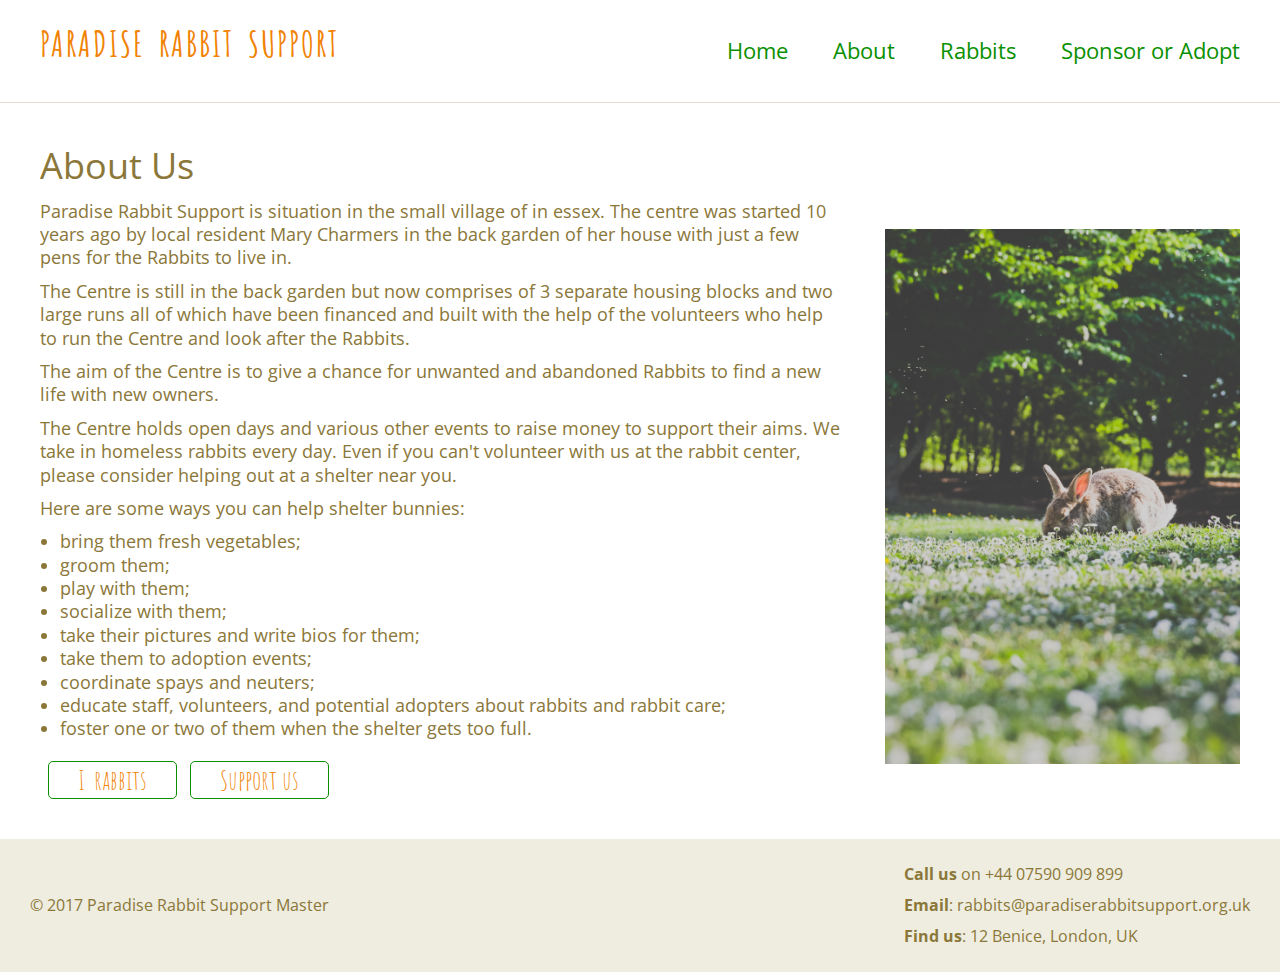
<file: RabbitSupport/about.html>
<!DOCTYPE html>
<html>
  <head>
    <meta charset="utf-8">
    <meta name="viewport" content="width=device-width, initial-scale=1.0">
    <meta name="Paradise Rabbit Support" content="Paradise Rabbit Support is situation in the small village of in Essex. The centre was started 10 years ago by local resident Mary Charmers in the back garden of her house with just a few pens for the Rabbits to live in.">
    <title>About Paradise Rabbit Support</title>
    <link rel="stylesheet" type="text/css" href="resources/css/reset.css">
    <link rel="stylesheet" type="text/css" href="resources/css/main.css">
    <link rel="stylesheet" type="text/css" href="resources/css/responsive.css">
    <link href="https://fonts.googleapis.com/css?family=Amatic+SC:700|Open+Sans+Condensed:300,700" rel="stylesheet">
    <link rel="stylesheet" type="text/css" href="http://code.ionicframework.com/ionicons/2.0.1/css/ionicons.min.css">
  </head>
  <body>
    <header class="wrap-row">
      <a href="index.html"><h1>Paradise Rabbit Support</h1></a>
      <img src="resources/images/menu-icon.png" class="menu-icon" alt="Menu icon">
      <div class="mobile-nav">
        <nav>
          <a href="index.html">Home</a>
          <a href="about.html">About</a>
          <a href="rabbits.html"><i class="ion-ios-nutrition"></i> Rabbits</a>
          <a href="sponsors.html">Sponsor or Adopt</a>
        </nav>
      </div>
    </header>
    <section class="about">
      <div class="container">
        <h2>About Us</h2>
        <div class="wrap-row">
          <div class="about-text">
            <p>Paradise Rabbit Support is situation in the small village of in essex. The centre was started 10 years ago by local resident Mary Charmers in the back garden of her house with just a few pens for the Rabbits to live in.</p>

            <p>The Centre is still in the back garden but now comprises of 3 separate housing blocks and two large runs all of which have been financed and built with the help of the volunteers who help to run the Centre and look after the Rabbits.</p>

            <p>The aim of the Centre is to give a chance for unwanted and abandoned Rabbits to find a new life with new owners.</p>

            <p>The Centre holds open days and various other events to raise money to support their aims. We take in homeless rabbits every day. Even if you can't volunteer with us at the rabbit center, please consider helping out at a shelter near you.</p>
            <p>Here are some ways you can help shelter bunnies:</p>
            <ul>
              <li>bring them fresh vegetables;</li>
              <li>groom them;</li>
              <li>play with them;</li>
              <li>socialize with them;</li>
              <li>take their pictures and write bios for them;</li>
              <li>take them to adoption events;</li>
              <li>coordinate spays and neuters;</li>
              <li>educate staff, volunteers, and potential adopters about rabbits and rabbit care;</li>
              <li>foster one or two of them when the shelter gets too full.</li>
            </ul>

            <button type="button" name="button" class="btn-default"><a href="rabbits.html">I <i class="ion-heart"></i>rabbits</a></button>
            <button type="button" name="button" class="btn-default"><a href="sponsors.html">Support us</a></button>
          </div>
          <div class="about-img">
            <img src="resources/images/rabbitGrass.jpg" alt="Rabbit in the grass">
          </div>
        </div>
      </div>
    </section>
    <footer class="container">
      <div class="wrap-row">
        <div class="copyright">
          <p>&copy; 2017 Paradise Rabbit Support Master</p>
        </div>
        <div class="contact">
          <p><span>Call us</span> on <a href="tel:+4407590909899"> +44 07590 909 899</a>
          <p><span>Email</span>:<a href="mailto:rabbits@paradiserabbitsupport.org.uk?subject=feedback"> rabbits@paradiserabbitsupport.org.uk</a></p>
          <p><span>Find us</span>: 12 Benice, London, UK</p>
        </div>
      </div>
    </footer>
    <script type="text/javascript" src="resources/js/jquery.js"></script>
    <script
  src="https://code.jquery.com/jquery-3.3.1.min.js"
  integrity="sha256-FgpCb/KJQlLNfOu91ta32o/NMZxltwRo8QtmkMRdAu8="
  crossorigin="anonymous"></script>
    <script type="text/javascript" src="resources/js/main.js"></script>
  </body>
</html>
</file>
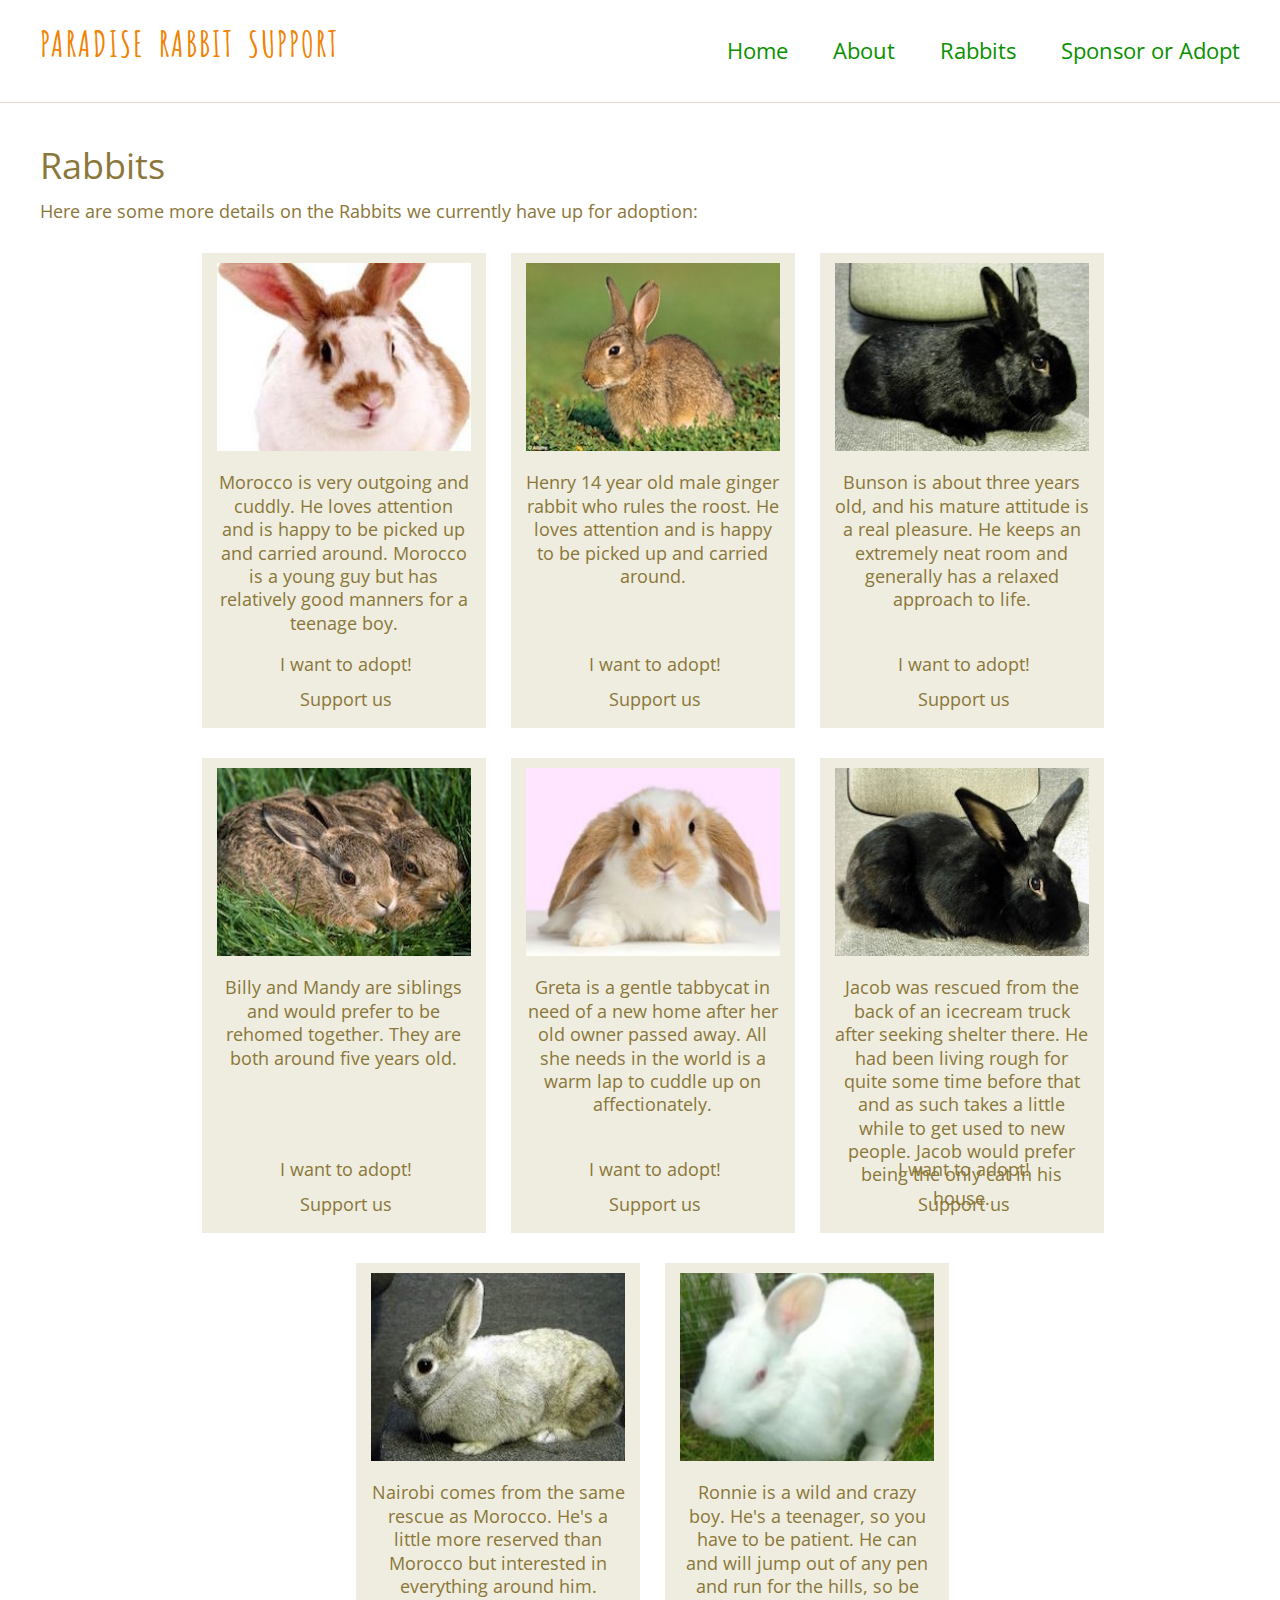
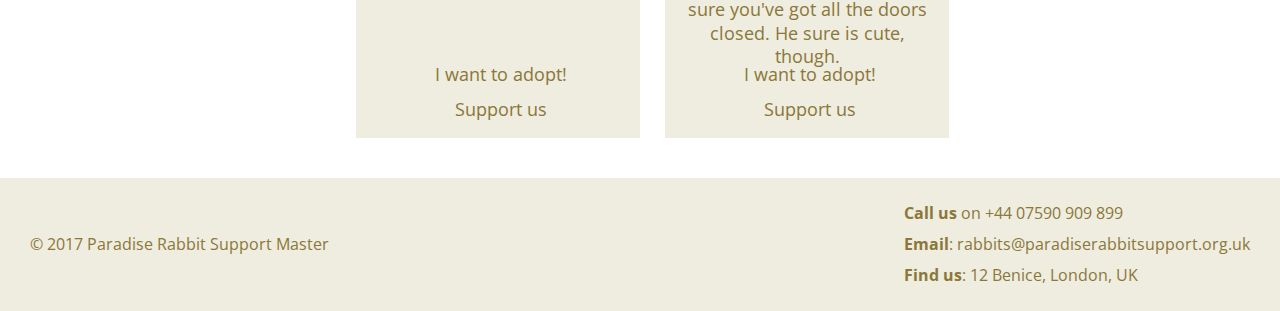
<file: RabbitSupport/rabbits.html>
<!DOCTYPE html>
<html>
  <head>
    <meta charset="utf-8">
    <meta name="viewport" content="width=device-width, initial-scale=1.0">
    <meta name="Adopt - Paradise Rabbit Support" content="Paradise Rabbit Support. Here are some more details on the Rabbits we currently have up for adoption.">
    <title>Adopt - Paradise Rabbit Support</title>
    <link rel="stylesheet" type="text/css" href="resources/css/reset.css">
    <link rel="stylesheet" type="text/css" href="resources/css/main.css">
    <link rel="stylesheet" type="text/css" href="resources/css/responsive.css">
    <link href="https://fonts.googleapis.com/css?family=Amatic+SC:700|Open+Sans+Condensed:300,700" rel="stylesheet">
    <link rel="stylesheet" type="text/css" href="http://code.ionicframework.com/ionicons/2.0.1/css/ionicons.min.css">
  </head>
  <body>
    <header class="wrap-row">
      <a href="index.html"><h1>Paradise Rabbit Support</h1></a>
      <img src="resources/images/menu-icon.png" class="menu-icon" alt="Menu icon">
      <div class="mobile-nav">
        <nav>
          <a href="index.html">Home</a>
          <a href="about.html">About</a>
          <a href="rabbits.html"><i class="ion-ios-nutrition"></i> Rabbits</a>
          <a href="sponsors.html">Sponsor or Adopt</a>
        </nav>
      </div>
    </header>
    <section class="adopt">
      <div class="adopt-text container">
        <h2>Rabbits</h2>
        <p>Here are some more details on the Rabbits we currently have up for adoption:</p>
      </div>
      <div class="rabbits container wrap-row">
        <div class="rabbit wrap-column">
          <div class="rabbit-photo">
            <img src="resources/images/rabbit3.jpg" alt="Morocco rabbit">
          </div>
          <div class="rabbit-description">
            <p>Morocco is very outgoing and cuddly. He loves attention and is happy to be picked up and carried around. Morocco is a young guy but has relatively good manners for a teenage boy.</p>
            <ul>
              <li><i class="ion-ios-paw"></i><a href="sponsors.html">
                I want to adopt!</a></li>
              <li><i class="ion-happy-outline"></i><a href="#"> Support us</a></li>
            </ul>
          </div>
        </div>
        <div class="rabbit wrap-column">
          <div class="rabbit-photo">
            <img src="resources/images/rabbit6.jpg" alt="Henry rabbit">
          </div>
          <div class="rabbit-description">
            <p>Henry 14 year old male ginger rabbit who rules the roost. He loves attention and is happy to be picked up and carried around.</p>
            <ul>
              <li><i class="ion-ios-paw"></i><a href="sponsors.html">
                I want to adopt!</a></li>
              <li><i class="ion-happy-outline"></i><a href="#"> Support us</a></li>
            </ul>
          </div>
        </div>
        <div class="rabbit wrap-column">
          <div class="rabbit-photo">
            <img src="resources/images/rabbits1.jpg" alt="Bunson rabbit">
          </div>
          <div class="rabbit-description">
            <p>Bunson is about three years old, and his mature attitude is a real pleasure. He keeps an extremely neat room and generally has a relaxed approach to life.</p>
            <ul>
              <li><i class="ion-ios-paw"></i><a href="sponsors.html">
                I want to adopt!</a></li>
              <li><i class="ion-happy-outline"></i><a href="#"> Support us</a></li>
            </ul>
          </div>
        </div>
        <div class="rabbit wrap-column">
          <div class="rabbit-photo">
            <img src="resources/images/rabbits9.jpg" alt="Billy and Mandy rabbits">
            <div class="rabbit-description">
              <p>Billy and Mandy are siblings and would prefer to be rehomed together. They are both around five years old.</p>
              <ul>
                <li><i class="ion-ios-paw"></i><a href="sponsors.html">
                  I want to adopt!</a></li>
                <li><i class="ion-happy-outline"></i><a href="#"> Support us</a></li>
              </ul>
            </div>
          </div>
        </div>
      <!-- </div> -->

      <!-- <div class="rabbits container wrap-row"> -->
        <div class="rabbit wrap-column">
          <div class="rabbit-photo">
            <img src="resources/images/rabbit4.jpg" alt="Greta rabbit">
          </div>
          <div class="rabbit-description">
            <p>Greta is a gentle tabbycat in need of a new home after her old owner passed away. All she needs in the world is a warm lap to cuddle up on affectionately.</p>
            <ul>
              <li><i class="ion-ios-paw"></i><a href="sponsors.html">
                I want to adopt!</a></li>
              <li><i class="ion-happy-outline"></i><a href="#"> Support us</a></li>
            </ul>
          </div>
        </div>
        <div class="rabbit wrap-column">
          <div class="rabbit-photo">
            <img src="resources/images/rabbits3.jpg" alt="Jacob rabbit">
          </div>
          <div class="rabbit-description">
            <p>Jacob was rescued from the back of an icecream truck after seeking shelter there. He had been living rough for quite some time before that and as such takes a little while to get used to new people. Jacob would prefer being the only cat in his house.</p>
            <ul>
              <li><i class="ion-ios-paw"></i><a href="sponsors.html">
                I want to adopt!</a></li>
              <li><i class="ion-happy-outline"></i><a href="#"> Support us</a></li>
            </ul>
          </div>
        </div>
        <div class="rabbit wrap-column">
          <div class="rabbit-photo">
            <img src="resources/images/rabbits4.jpg" alt="Nairobi rabbit">
          </div>
          <div class="rabbit-description">
            <p>Nairobi comes from the same rescue as Morocco. He's a little more reserved than Morocco but interested in everything around him.</p>
            <ul>
              <li><i class="ion-ios-paw"></i><a href="sponsors.html">
                I want to adopt!</a></li>
              <li><i class="ion-happy-outline"></i><a href="#"> Support us</a></li>
            </ul>
          </div>
        </div>
        <div class="rabbit wrap-column">
          <div class="rabbit-photo">
            <img src="resources/images/rabbit.jpg" alt="Ronnie rabbit">
          </div>
          <div class="rabbit-description">
            <p>Ronnie is a wild and crazy boy. He's a teenager, so you have to be patient. He can and will jump out of any pen and run for the hills, so be sure you've got all the doors closed. He sure is cute, though.</p>
            <ul>
              <li><i class="ion-ios-paw"></i><a href="sponsors.html">
                I want to adopt!</a></li>
              <li><i class="ion-happy-outline"></i><a href="#"> Support us</a></li>
            </ul>
          </div>
        </div>
      </div>
    </section>
    <footer class="container">
      <div class="wrap-row">
        <div class="copyright">
          <p>&copy; 2017 Paradise Rabbit Support Master</p>
        </div>
        <div class="contact">
          <p><span>Call us</span> on <a href="tel:+4407590909899"> +44 07590 909 899</a>
          <p><span>Email</span>:<a href="mailto:rabbits@paradiserabbitsupport.org.uk?subject=feedback"> rabbits@paradiserabbitsupport.org.uk</a></p>
          <p><span>Find us</span>: 12 Benice, London, UK</p>
        </div>
      </div>
    </footer>
    <script type="text/javascript" src="resources/js/jquery.js"></script>
    <script
  src="https://code.jquery.com/jquery-3.3.1.min.js"
  integrity="sha256-FgpCb/KJQlLNfOu91ta32o/NMZxltwRo8QtmkMRdAu8="
  crossorigin="anonymous"></script>
    <script type="text/javascript" src="resources/js/main.js"></script>
  </body>
</html>
</file>
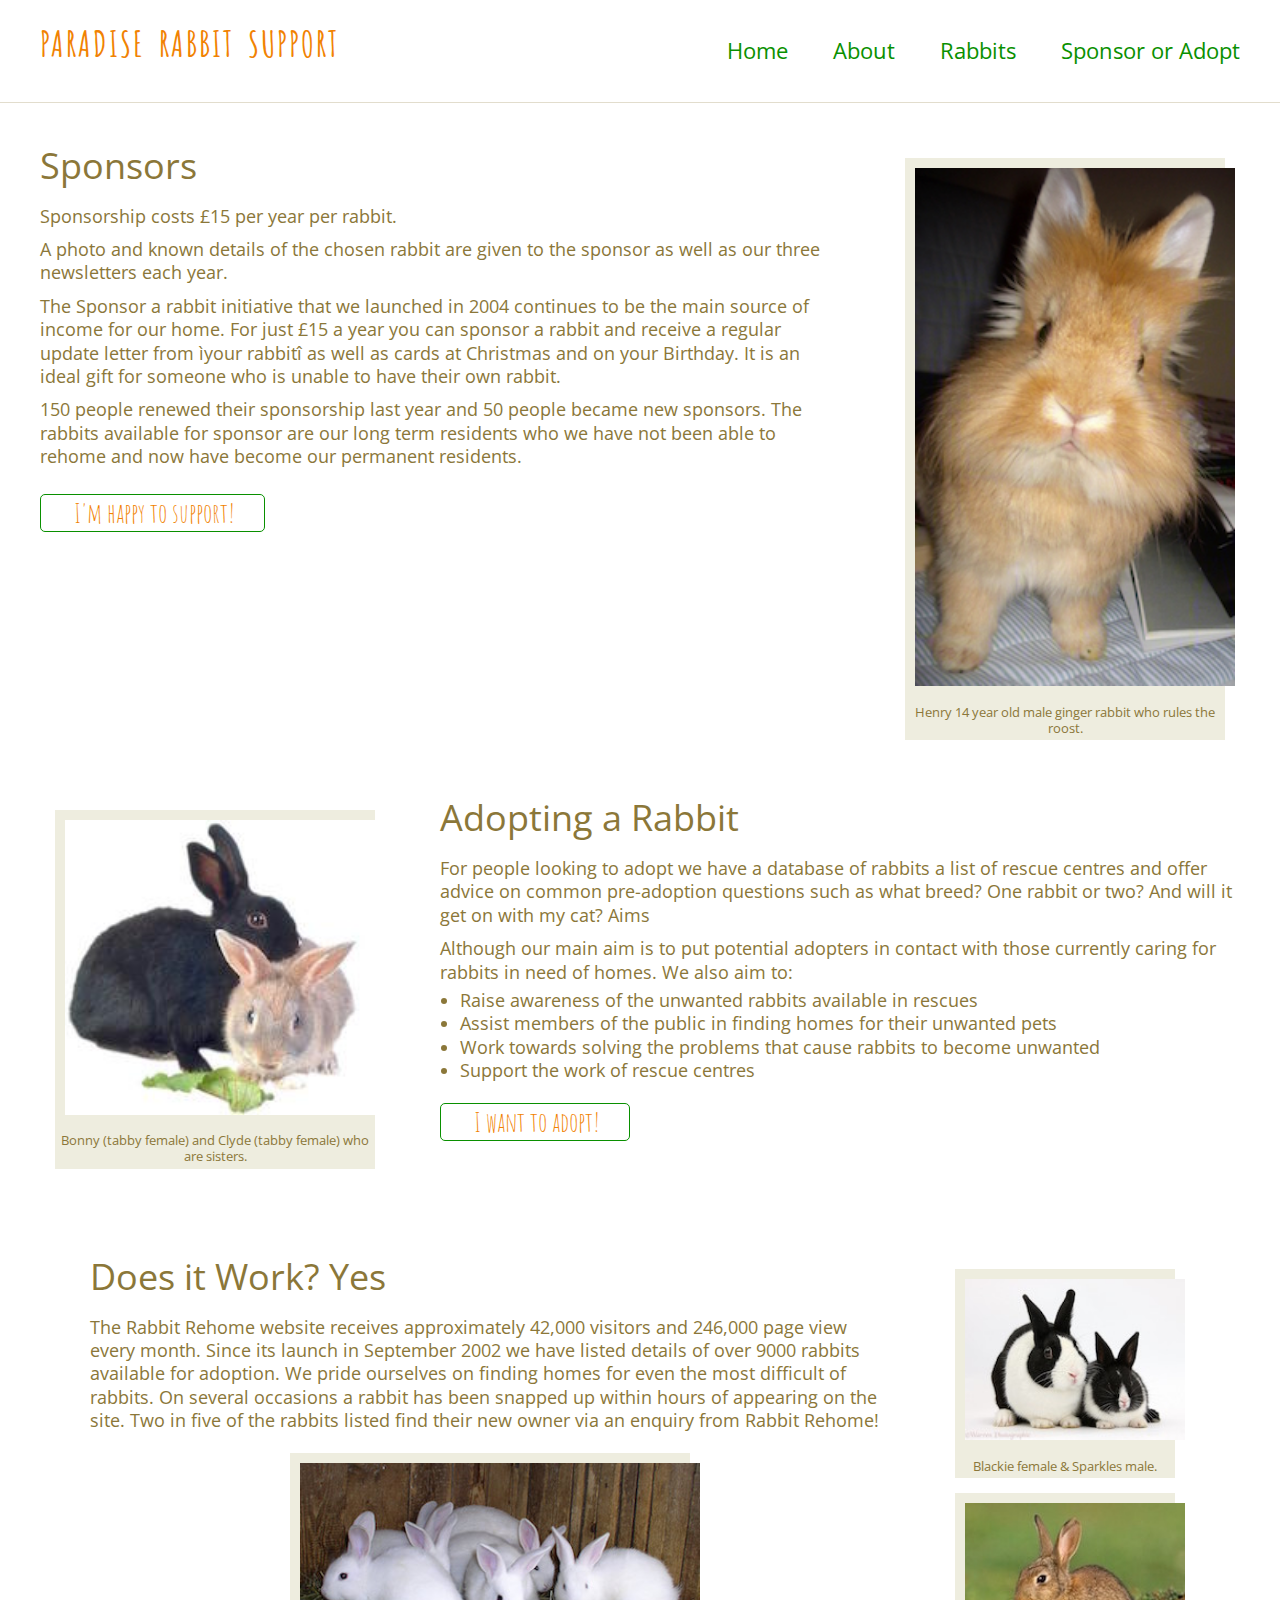
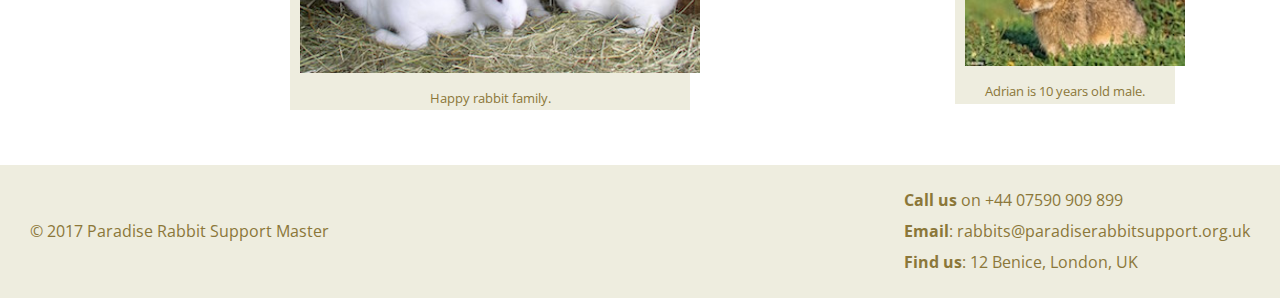
<file: RabbitSupport/sponsors.html>
<!DOCTYPE html>
<html>
  <head>
    <meta charset="utf-8">
    <meta name="viewport" content="width=device-width, initial-scale=1.0">
    <meta name="Sponsorship or Volunteer - Paradise Rabbit Support" content="For just £15 a year you can sponsor a rabbit and receive a regular update letter from your rabbit as well as cards at Christmas and on your Birthday.  It is an ideal gift for someone who is unable to have their own rabbit.">
    <title>Sponsorship or Volunteer - Paradise Rabbit Support</title>
    <link rel="stylesheet" type="text/css" href="resources/css/reset.css">
    <link rel="stylesheet" type="text/css" href="resources/css/main.css">
    <link rel="stylesheet" type="text/css" href="resources/css/responsive.css">
    <link href="https://fonts.googleapis.com/css?family=Amatic+SC:700|Open+Sans+Condensed:300,700" rel="stylesheet">
    <link rel="stylesheet" type="text/css" href="http://code.ionicframework.com/ionicons/2.0.1/css/ionicons.min.css">
  </head>
  <body>
    <header class="wrap-row">
      <a href="index.html"><h1>Paradise Rabbit Support</h1></a>
      <img src="resources/images/menu-icon.png" class="menu-icon" alt="Menu icon">
      <div class="mobile-nav">
        <nav>
          <a href="index.html">Home</a>
          <a href="about.html">About</a>
          <a href="rabbits.html"><i class="ion-ios-nutrition"></i> Rabbits</a>
          <a href="sponsors.html">Sponsor or Adopt</a>
        </nav>
      </div>
    </header>

    <div class="sponsors">
      <div class="container">
        <div class="sponsor wrap-row">
          <div class="sponsor-content">
            <h2>Sponsors</h2>
            <p>Sponsorship costs £15 per year per rabbit.</p>
            <p>A photo and known details of the chosen rabbit are given to the sponsor as well as our three newsletters each year.</p>

            <p>The Sponsor a rabbit initiative that we launched in 2004 continues to be the main source of income for our home. For just £15 a year you can sponsor a rabbit and receive a regular update letter from ìyour rabbitî as well as cards at Christmas and on your Birthday.  It is an ideal gift for someone who is unable to have their own rabbit.</p>

            <p>150 people renewed their sponsorship last year and 50 people became new sponsors. The rabbits available for sponsor are our long term residents who we have not been able to rehome and now have become our permanent residents.</p>

            <button type="button" class="btn-default"><a href="#"><i class="ion-happy-outline"></i> I'm happy to support!</a></button>
          </div>

          <div class="rabbit-container">
            <img src="resources/images/rabbit1.jpg" alt="Henry rabbit">
            <span>Henry 14 year old male ginger rabbit who rules the roost.</span>
          </div>
        </div>

        <div class="adopting">
          <div class="wrap-row">
            <div class="adopt-image">
              <div class="rabbit-container">
                <img src="resources/images/rabbits8-small.jpg" alt="Bonny and Clyde sisters">
                <span>Bonny (tabby female) and Clyde (tabby female) who are sisters.</span>
              </div>
            </div>

            <div class="adopt-content">
              <h2>Adopting a Rabbit</h2>

              <p>For people looking to adopt we have a database of rabbits a list of rescue centres and offer advice on common pre-adoption questions such as what breed? One rabbit or two? And will it get on with my cat? Aims</p>

              <p>Although our main aim is to put potential adopters in contact with those currently caring for rabbits in need of homes. We also aim to:</p>

              <ul>
                <li>Raise awareness of the unwanted rabbits available in rescues</li>
                <li>Assist members of the public in finding homes for their unwanted pets</li>
                <li>Work towards solving the problems that cause rabbits to become unwanted</li>
                <li>Support the work of rescue centres</li>
              </ul>
              <button type="button" class="btn-default"><a href="rabbits.html"><i class="ion-heart"></i> I want to adopt!</a></button>
            </div>
          </div>
        </div> <!-- .adopting ends -->

        <div class="it-works">
            <div class="wrap-row">
              <div class="it-works-content">
                <h2>Does it Work? Yes</h2>
                <p>The Rabbit Rehome website receives approximately 42,000 visitors and 246,000 page view every month. Since its launch in September 2002 we have listed details of over 9000 rabbits available for adoption. We pride ourselves on finding homes for even the most difficult of rabbits. On several occasions a rabbit has been snapped up within hours of appearing on the site. Two in five of the rabbits listed find their new owner via an enquiry from Rabbit Rehome!</p>

                <div class="more-rabbits wrap-row">
                  <div class="rabbit-container">
                    <img src="resources/images/rabbits7.jpg" alt="Bunny family">
                    <span>Happy rabbit family.</span>
                  </div>
                  <!-- <div class="rabbit-container">
                    <img src="resources/images/rabbit7.jpg" alt="Ben rabbit">
                    <span>Ben is another male is white with one ear is not a pretty looking rabbit but with a great personality.</span>
                  </div> -->
                </div>
            </div>
            <div class="it-works-image">
              <div class="rabbit-container">
                <img src="resources/images/rabbits10.jpg" alt="Blackie and Sparkles">
                <span>Blackie female &amp; Sparkles male.</span>
              </div>

              <div class="rabbit-container">
                <img src="resources/images/rabbit6-small.jpg" alt="Ben rabbit">
                <span>Adrian is 10 years old male.</span>
              </div>
            </div>
          </div>
        </div>
      </div><!-- .container ends -->
    </div> <!-- .sponsor ends -->
    <footer class="container">
      <div class="wrap-row">
        <div class="copyright">
          <p>&copy; 2017 Paradise Rabbit Support Master</p>
        </div>
        <div class="contact">
          <p><span>Call us</span> on <a href="tel:+4407590909899"> +44 07590 909 899</a>
          <p><span>Email</span>:<a href="mailto:rabbits@paradiserabbitsupport.org.uk?subject=feedback"> rabbits@paradiserabbitsupport.org.uk</a></p>
          <p><span>Find us</span>: 12 Benice, London, UK</p>
        </div>
      </div>
    </footer>
    <script type="text/javascript" src="resources/js/jquery.js"></script>
    <script
  src="https://code.jquery.com/jquery-3.3.1.min.js"
  integrity="sha256-FgpCb/KJQlLNfOu91ta32o/NMZxltwRo8QtmkMRdAu8="
  crossorigin="anonymous"></script>
    <script type="text/javascript" src="resources/js/main.js"></script>
  </body>
</html>
</file>
<file: assets/css/style.css>
body, html {
  margin: 0;
  padding: 0;
  width: 100%;
  height: 100%;
  overflow: auto;
}
body {
  background-color: #797979;
  font-family: 'Montserrat', sans-serif;
  line-height: 1.4;
}
.container {
  max-width: 950px;
  margin: 0 auto;
  text-align: center;
  transform: translateY(50%);
}
/* ---- SIMPLE RESETING ----- */
h1, h2, h3, h4, h5, p {
  margin: 0;
}
header, nav, footer, section, article, div {
  box-sizing: border-box;
}
/* --------- LETTERS -------- */
/* -------------------------- */
.as-in-block {
  font-size: 4rem;
  padding-left: 20px;
  padding-right: 20px;
}
ul {
  list-style: none;
  display: block;
  padding: 0;
  margin: 0;
}
ul li, div.as-in-block {
  display: inline-block;
}
ul li {
  font-family: 'Montserrat', monospace;
  color: #644F88;
  text-shadow: 3px 3px 0 #FFA45A, -3px -3px 0 #7ACDB1;
}
.hide {
  visibility: hidden;
}
/* ----------- BUTTON ------- */
/* -------------------------- */
a {
  text-decoration: none;
  color: #bdbdbd;
  letter-spacing: 2px;
  text-transform: uppercase;
  opacity: 1;
}
/* ----------- ANIMATION ---- */
/* -------------------------- */
.down, .up {
  letter-spacing: 3px;
  position: relative;
}
.down {
  animation: first-down 4s linear forwards;
  -webkit-animation: first-down 4s linear forwards;
}
.up {
  animation: sec-up 4s linear forwards;
  -webkit-animation: sec-up 4s linear forwards;
}
.btn {
  letter-spacing: 3px;
  position: relative;
  animation: appear 10s linear 2s forwards;
  -webkit-animation: appear 10s linear forwards;
}

@keyframes first-down {
    0%   {top:0px;}
    25%  {top:0px;}
    50%  {top:45px;}
    75%  {top:45px;}
    100% {top:45px;}
}
@-webkit-keyframes first-down {
    0%   {top:0px;}
    25%  {top:0px;}
    50%  {top:45px;}
    75%  {top:45px;}
    100% {top:45px;}
}

@keyframes sec-up {
    0%   {bottom:0px;}
    25%  {bottom:0px;}
    50%  {bottom:45px;}
    75%  {bottom:45px;}
    100% {bottom:45px;}
}
@-webkit-keyframes sec-up {
    0%   {bottom:0px;}
    25%  {bottom:0px;}
    50%  {bottom:45px;}
    75%  {bottom:45px;}
    100% {bottom:45px;}
}

@keyframes appear {
  0% {opacity: 0;}
}
@-webkit-keyframes appear {
  0% {opacity: 0;}
}
</file>
<file: assets/css/queries.css>
@media only screen and (max-width: 550px){
  .as-in-block {
    font-size: 2rem;
  }
  ul li {
    text-shadow: 2px 2px 0 #FFA45A, -2px -2px 0 #7ACDB1;
  }

  @keyframes first-down {
      0%   {top:0px;}
      25%  {top:0px;}
      50%  {top:22px;}
      75%  {top:22px;}
      100% {top:22px;}
  }
  @-webkit-keyframes first-down {
      0%   {top:0px;}
      25%  {top:0px;}
      50%  {top:22px;}
      75%  {top:22px;}
      100% {top:22px;}
  }

  @keyframes sec-up {
      0%   {bottom:0px;}
      25%  {bottom:0px;}
      50%  {bottom:22px;}
      75%  {bottom:22px;}
      100% {bottom:22px;}
  }
  @-webkit-keyframes sec-up {
      0%   {bottom:0px;}
      25%  {bottom:0px;}
      50%  {bottom:22px;}
      75%  {bottom:22px;}
      100% {bottom:22px;}
  }
}
</file>
<file: arcade-game-nanodegree/css/style.css>
body {
  background-image: url("../images/bg.png");
  font-family: 'Londrina Solid', cursive;
  font-size: 26px;
  font-weight: 100;
  text-align: center;
}

main.container {
  max-width: 960px;
  height: auto;
  margin: 0 auto;
}

.flex,
.flex-col {
  display: flex;
  align-items: center;
  justify-content: space-between;
}

.flex-col {
  flex-direction: column;
}

.info-panel {
  width: 500px;
  margin: 0 auto -5% auto;
}

.performance {
  width: 50%;
}

.info-panel img {
  padding: 0 5%;
  width: 40px;
  height: 45px;
}

#lives-panel {
  padding-left: 5%;
}

#lives-counter {
  padding-left: 9%;
}

#score-panel {
  padding-right: 5%;
}

#timer {
  width: 45%;
}

.congrats-modal,
.rules-modal,
.game-over-modal {
  background: rgba(255, 255, 0, 0.87);
  border-radius: 25px;
  padding: 3%;
  position: absolute;
}

.rules-modal {
  min-height: 500px;
  width: 34%;
  top: 9%;
  left: 30%;
}

.congrats-modal,
.game-over-modal {
  height: auto;
  width: 25%;
  top: 25%;
  left: 35%;
}

.congrats-modal,
.game-over-modal,
.hide-modal {
  visibility: hidden;
  opacity: 0;
  transition: opacity 500ms;
}

.show-modal {
  visibility: visible;
  opacity: 1;
  transition: opacity 500ms;
}

.rules-modal .flex {
  align-items: flex-start;
  padding-bottom: 3%;
}

.rules-modal img {
  width: 40px;
  height: 45px;
  padding-top: 18%;
}

.congrats-modal button,
.rules-modal button,
.game-over-modal button {
  font-family: inherit;
  font-size: 1.2rem;
  font-weight: 100;
  color: #2fc52f;
  background: #fff;
  border-radius:5px;
  text-align: center;
  cursor: pointer;
  padding: .5em;
  width: 50%;
}

.rules-right {
  width: 42%;
  padding-top: 4%;
}

.rules-info {
  font-size: 1.1rem;
  font-weight: 400;
  text-align: justify;
  margin-left: 5%;
}

.congrats-modal img {
  display: block;
  height: 100px;
  width: 100px;
  margin: 13px auto;
}
</file>
<file: flower-shop/resources/css/style.css>
body, html {
  font-family: 'Raleway', sans-serif;
}
/*-------------- COMMON ---------------*/
/*-------------------------------------*/
.hide-bullets {
  list-style:none;
}
/*-------------- HEADER ---------------*/
/*-------------------------------------*/
.bg-container {
  background-image: radial-gradient(rgba(0, 0, 0, 0.25), rgba(0, 0, 0, 0.2)), url("./img/bouquet-bg.jpg");
  background-size: cover;
  height: 100%;
}
header .logo {
  height: 150px;
  width: auto;
}
/*-------------- NAVBAR ---------------*/
/*-------------------------------------*/
.navbar-default {
  background-color: transparent;
  border: none;
}
ul.nav.navbar-nav {
  padding-top: 52px;
}
.navbar-default .navbar-nav>li>a {
  color: #fff;
}
.navbar-nav>li>a {
  padding: 8px 20px;
  margin-right: 5px;
  text-transform: uppercase;
  font-weight: 200;
  border-bottom: 2px solid transparent;
  transition: boder-bottom 0.2s;
}
.navbar-default .navbar-nav>li>a:hover,
.navbar-default .navbar-nav>li>a:focus {
  color: #ccc;
  background-color: transparent;
  border-bottom: 2px solid #d8198f;
}
.navbar-toggle {
  margin-top: 52px;
  margin-right: 25px;
}
.navbar-default .navbar-toggle .icon-bar {
  background-color: #fff;
}
/*-------------- MAIN ---------------*/
/*-------------------------------------*/
.main-banner {
  padding-bottom: 100px;
}
blockquote,
.main-banner p {
  color: #fff;
}
.main-banner p {
  margin-left: 50px;
  letter-spacing: 0.5px;
}
blockquote {
  font-family: "Arvo", serif;
  font-size: 2.8em;
  text-transform: uppercase;
  letter-spacing: 2px;
  line-height: 145%;
  border-left: 0;
  margin-bottom: 3px;
  padding: 100px 0 0 50px;
}
/*-------------- BUTTONS ---------------*/
/*-------------------------------------*/
.btn:link,
.btn:visited,
#btn-form {
  color: #fff;
  text-transform: uppercase;
  font-weight: 200;
  background-color: rgba(216, 25, 143, 0.8);
  border: rgba(216, 25, 143, 0.8);
  border-radius: 50px;
  display: inline-block;
  padding: 10px 30px;
  margin: 20px -15px 0 50px;
  transition: background-color 0.2s, border 0.2s, color 0.2s;
}
.btn.btn-default:hover,
.btn.btn-default:active {
  color: #fff;
  background-color: #d8198f;
}
button#btn-form:hover,
button#btn-form:active {
  color: #fff;
  background-color: #d8198f;
}
/*-------------- SERVICES ---------------*/
/*-------------------------------------*/
.services .thumbnail {
  border-style: none;
}
.services h3 {
  font-family: "Arvo", serif;
  padding: 5px;
}
.services p,
.gallery p,
.contact p {
  padding: 10px;
  text-align: justify;
}
p.description {
  text-align: center;
  font-size: 110%;
  margin-bottom: 20px;
}
/*-------------- GALLERY ---------------*/
/*-------------------------------------*/
.gallery h2,
.services h2,
.contact h2 {
  font-family: "Arvo", serif;
  text-align: center;
  word-spacing: 2px;
  letter-spacing: 1px;
  padding: 40px 0 5px 0;
}
h2:after {
  display: block;
  height: 2px;
  background-color: #d8198f;
  content: " ";
  width: 100px;
  margin: 20px auto;
}
.gallery .thumbnail {
  border: 1px solid #d8198f;
  padding: 0;
}
.gallery img {
  width: 100%;
}
div#slider-thumbs {
  padding-right: 0;
}
.col-sm-6.no-padding-left{
  padding-left: 0;
}
/*-------------- CONTACT ---------------*/
/*-------------------------------------*/
.form-label {
  font-family: "Arvo", serif;
  font-weight: 200;
}
.form-control {
  box-shadow: none;
  border-style: none none solid none;
  border-radius: 0;
}
.text-center {
  overflow: hidden;
}
#btn-form {
  font-size: 1.1rem;
  width: 130px;
  float: left;
  margin: 0;
}
/*-------------- FOOTER ---------------*/
/*-------------------------------------*/
footer {
  font-family: "Raleway", sans-serif;
  background-color: rgba(216, 25, 143, 0.8);
  color: #fff;
  padding: 40px 0;
  margin-top: 80px;
}
footer .row {
  padding-bottom: 30px;
}
footer p {
  margin: 0;
}
.details p {
  padding-bottom: 5px;
}
.social-links {
  list-style: none;
  align-items: baseline;
  text-align: right;
}
ul.social-links {
  margin: 0;
}
.social-links li {
  display: inline-block;
  margin-right: 20px;
}
.social-links .fa {
  font-size: 220%;
  color: #fff;
}
.social-links p {
  font-size: 1.6rem;
}
/* -------------- SCROLL TO TOP -----------------------*/
.scrollToTop {
  font-size: 0.9rem;
  position:  fixed;
  bottom: 50px;
  right: 50px;
  text-decoration: none;
  color: #3a9617;
  background-color: rgba(255, 255, 255, 0.25);
  border: 1px solid #3a9617;
  border-radius: 100%;
  padding: 5px;
  display: none;
}
</file>
<file: flower-shop/resources/css/queries.css>
@media only screen and (max-width: 991px){
  .to-hide {
    display: none;
  }
  .details,
  .social-links,
  #copy-right {
    text-align: center;
  }
}
@media only screen and (max-width: 886px){
  .scrollToTop {
    right: 10px;
  }
}
@media only screen and (max-width: 768px){
  blockquote {
    font-size: 3.5rem;
  }
  .navbar-default .navbar-toggle:focus,
  .navbar-default .navbar-toggle:hover {
    background-color: rgba(238, 238, 238, 0.39);
    border: none;
  }
  .navbar-default .navbar-nav>li>a:focus,
  .navbar-default .navbar-nav>li>a:hover {
    border-bottom: none;
  }
  p.description {
    padding-left: 40px;
    padding-right: 40px;
  }
  .btn:link,
  .btn:visited,
  #btn-form {
    padding: 8px 25px;
    margin-left: 30px;
  }
  #btn-form {
    margin-left: 2px;
  }
  .hide-bullets {
    padding-right: 40px;
  }
}
@media only screen and (max-width: 628px){
  blockquote {
    font-size: 3rem;
  }
  .btn:link,
  .btn:visited,
  #btn-form {
    padding: 6px 20px;
  }
}
@media only screen and (max-width: 557px){
  /* header .logo {
    height: 205px;
  } */
  h2 {
    font-size: 2.5rem;
  }
  .main-banner {
    padding-bottom: 0;
  }
  blockquote {
    display: none;
  }
  .main-banner p {
    display: none;
  }
  .collapse.in {
    border: none;
  }
  .btn:link,
  .btn:visited {
    display: none;
  }
}
</file>
<file: pixel-art-maker/styles.css>
body {
  color: #5593f9;
  font-family: 'Open Sans', sans-serif;
  line-height: 1.6;
  text-align: center;
}
/* --------------------- DIVS ----------------------------- */
.container {
  display: flex;
  align-items: center;
  justify-content: center;
}
aside {
  align-self: flex-start;
  border-right: 2px dotted #fad95e;
  max-width: 246px;
  margin-right: 1%;
  padding: 0 1% 0 2%;
}
.grid-div {
  margin: 0 auto;
}
.grid-input {
  display: flex;
  flex-direction: column;
  align-items: center;
}
/* --------------------- Headings----------------------------- */
h1 {
  color: #fad95e;
  font-family: 'VT323', monospace;
  font-size: 70px;
  font-weight: 200;
  text-shadow: 2px 3px 0 rgba(150, 214, 190, 0.67);
  border-bottom: 3px solid #f67d79;
  margin: 0.2em;
}
h2 {
  color: #f67d79;
  font-family: 'Open Sans', sans-serif;
  margin: 1em 0 0.25em;
}
h2:first-of-type {
  margin-top: 0.5em;
}
/* ----------------- Table (cells for drawing)--------------------------- */
table,
tr,
td {
  border: 1px solid rgba(0, 0, 0, 0.19);
}
table {
  background-color: #fff;
  border-collapse: collapse;
  margin: 0 auto;
}
tr {
  height: 20px;
}
td {
  width: 20px;
}
/* ------------- Inputs (width, height, color, submit button) ------------- */
input[type=number] {
  border: 1px solid #fad95e;
  border-radius: 10px;
  text-align: center;
  margin: 3% 0 4%;
  width: 6em;
}
input#colorPicker,
input[type=submit] {
  cursor: pointer;
}
input#colorPicker {
  border: 2px solid #fad95e;
  /* width and height for a better visibility on Safari */
  width: 44px;
  height: 23px;
}
input[type=submit] {
  color: #fff;
  background-color: #fad95e;
  border: none;
  border-radius: 10px;
  box-shadow: 1px 1px 4px #96d6be;
  font-family: 'VT323', monospace;
  font-size: 1.2rem;
  margin-top: 4%;
  width: 5rem;
  height: 2rem;
}
input {
  outline: none;
  transition: all 0.30s ease-in-out;
}
input:focus {
  box-shadow: 0 0 7px #96d6be;
}
/* --------------------- Instructions ----------------------------- */
p {
  font-size: 0.8rem;
  min-width: 246px;
}
.step-color {
  color: #f67d79;
}
</file>
<file: RabbitSupport/resources/css/main.css>
html,
body {
  background-color: #eeeddf;
  color: #8b7739;
  font-family: 'Open Sans Condensed', sans-serif;
  font-size: 18px;
  line-height: 1.3;
}
.wrap-row {
  display: flex;
  align-items: center;
  justify-content: space-between;
}
.container {
  max-width: 1260px;
  width: 100%;
  margin: 0 auto;
}
.btn-default {
  font-family: 'Amatic SC', cursive;
  background: #fff;
  border: none;
  border-radius: 5px;
}
.btn-default a {
  color: #f18202;
  font-size: 1.5rem;
  text-decoration: none;
  padding: 5px 23px;
}
.btn-default:hover {
  background-color: rgba(139, 119, 57, 0.65);
  color: #fff; /* to avoid small coloring bug when hovering it */
}
.btn-default a:hover {
  color: #fff;
}
.show {
  display: flex;
}
/* ------------- COMMON STYLES -------------------- */
/* ------------------------------------------------ */
.about,
.adopt,
.sponsors {
  background-color: #fff;
  padding: 40px;
  border-top: 1px solid rgba(139, 119, 57, 0.25);
}
.about h2,
.adopt-text h2,
.sponsors h2 {
  font-size: 2rem;
  padding-bottom: 10px;
}
.about-text ul,
.adopting ul {
  list-style: disc;
}
.sponsors p,
footer p {
  padding: 5px 0;
}
/* ---------------- HEADER -------------------- */
/* ------------------------------------------------ */
header {
  background-color: #fff;
  padding: 20px;
}
header h1 {
  color: #f18202;
  font-family: 'Amatic SC', cursive;
  font-size: 2rem;
  font-weight: 700;
  text-transform: uppercase;
  word-spacing: 5px;
  letter-spacing: 2px;
}
header a {
  text-decoration: none;
  color: #099000;
  padding: 0 20px 15px;
  font-size: 1.2rem;
}
header a:hover {
  color: #ccc99F;
}
.menu-icon {
  cursor: pointer;
  width: 30px;
  height: auto;
  position: absolute;
  top: 30px;
  right: 30px;
  visibility: hidden;
}
/* ------------- MAIN BANNER -------------------- */
/* ------------------------------------------------ */
#bg{
  background-image: linear-gradient(45deg, transparent, #ffffffab);
  height: 100%;
  width: 100%;
  padding: 40px;
}
.main-banner.wrap-row {
  background: url("../images/rabbit5.jpg") no-repeat center center;
  background-size: cover;
  height: 62vh;
  padding: 40px 0;
}
.main-text {
  margin-top: 30px;
}
.main-banner h2 {
  font-size: 3rem;
  padding-bottom: 20px;
}
.main-banner h3 {
  background-image: radial-gradient(white, transparent);
  color: #099000;
  font-weight: bold;
  font-size: .8rem;
  letter-spacing: 1px;
  width: 376px;
  padding-left: 7px;
  margin-bottom: 1rem;
}
.btn-default i {
  padding-right: 4px;
}
.main-banner .btn-default {
  margin-left: 5px;
}
/* ------------------ ABOUT -------------------- */
/* ------------------------------------------------ */
.about p {
  padding-bottom: 10px;
}
.about-text {
  max-width: 800px;
}
.about-text ul {
  margin-left: 20px;
  padding-bottom: 20px;
}
.about-text .btn-default {
  border: 1px solid #099000;
  margin-left: 8px;
}
.about-img img {
  max-width: 355px;
  height: auto;
}
/* ----------------- RABBITS -------------------- */
/* ------------------------------------------------ */
.rabbits.wrap-row {
  align-items: flex-start;
  justify-content: center;
  flex-wrap: wrap;
}
.rabbit {
  background-color: #eeeddf;
  text-align: center;
  width: 254px;
  min-height: 455px;
  margin: 30px 0 0 25px;
  padding: 10px 15px;
  position: relative;
}
.rabbit-photo img {
  width: 100%;
}
.rabbit-description {
  padding-top: 15px;
}
.rabbit-description ul {
  padding-top: 20px;
  position: absolute;
  bottom: 15px;
  left: 50%;
  transform: translateX(-50%); /* to center properly */
}
.rabbit-description i {
  color: #099000;
  font-size: 1.5rem;
  padding-right: 5px;
}
.rabbit-description a {
  text-decoration: none;
  color: inherit;
}
.rabbit-description a:hover {
  color: #f18202;
}
/* --------- SPONSORS -- ADOPTING ------------------ */
/* ------------------------------------------------ */
.sponsors img {
  padding: 10px;
  width: 100%;
}
.sponsors .btn-default {
  border: 1px solid #099000;
  margin-top: 20px;
}
.sponsor.wrap-row,
.adopting .wrap-row,
.it-works .wrap-row {
  justify-content: center;
  align-items: flex-start;
}
.sponsor-content,
.adopt-content,
.it-works-content {
  max-width: 800px;
}
.sponsor-content,
.adopt-image,
.it-works-content {
  padding-right: 50px;
}
.rabbit-container {
  background-color: #eeeddf;
  max-width: 400px;
  text-align: center;
  margin: 15px;
}
.rabbit-container span {
  display: block;
  font-size: 0.7rem;
  padding: 3px 4px;
}
.adopting {
  padding-top: 40px;
}
.adopt-content ul {
  margin-left: 20px;
}
.it-works {
  padding-top: 70px;
}
/* ------------------- FOOTER -------------------- */
/* ------------------------------------------------ */
footer {
  font-size: 0.9rem;
  /* padding: 30px 0; */
}
footer .wrap-row {
  padding: 20px;
}
footer span {
  font-weight: 700;
}
.contact a {
  text-decoration: none;
  color: #8b7739;
}
.contact a:hover {
  color: #f18202;
}
</file>
<file: RabbitSupport/resources/css/responsive.css>
@media only screen and (max-width: 892px){
  header.wrap-row {
    flex-direction: column;
  }
  .main-banner.wrap-row, #bg {
    /* padding: 0; */
    /* height: 100%; */
  }
  .main-banner h2 {
    font-size: 2.5rem;
    text-shadow: 1px 2px 8px white;
  }
  .about-img {
    display: none;
  }
  .sponsor .rabbit-container,
  .it-works-image {
    display: none;
  }
  .sponsor-content,
  .adopt-image,
  .it-works-content {
    padding-right: 30px;
  }
}
@media only screen and (max-width: 762px){
  .adopt-image {
    display: none;
  }
}
@media only screen and (max-width: 590px){
  header {
    padding-top: 10px;
  }
  .menu-icon {
    visibility: visible;
  }
  .mobile-nav {
    width: 100%;
  }
  nav {
    display: none;
    flex-direction: column;
    align-items: flex-end;
  }
  header a {
    margin-top: 10px;
  }
}
@media only screen and (max-width: 549px){
  header a {
    padding: 0;
    margin-left: -57px;
  }
  header h1 {
    font-size: 1.5rem;
  }
  .menu-icon {
    top: 23px;
    right: 17px;
  }
  .main-banner.wrap-row {
    padding: 0;
    height: 80vh;
  }
  .main-text {
    margin-top: 35px;
  }
  #bg {
    padding: 0 15px;
    height: 100%;
  }
  .main-banner h2 {
    font-size: 1.4rem;
    padding-bottom: 30px;
  }
  .main-banner h3 {
    display: none;
  }
  .main-banner .btn-default{
    display: block;
  }
  button.btn-default {
    margin-top: 10px;
  }
  .btn-default a {
    font-size: 1rem;
  }
  footer .wrap-row {
    flex-direction: column-reverse;
    align-items: flex-start;
  }
  .contact {
    margin-bottom: 35px;
  }
  .rabbit.wrap-column {
    margin-left: 0;
  }
  .rabbit-description a {
    font-size: .8rem;
  }
  .about, .adopt, .sponsors {
    padding: 20px;
  }
  .sponsor-content,
  .it-works-content,
  .rabbit-container img {
    padding: 0;
  }
  .rabbit-container {
    padding: 10px;
    margin: 10px;
  }
}
</file>
<file: projects/flower-shop/resources/css/style.css>
body, html {
  font-family: 'Raleway', sans-serif;
}
/*-------------- COMMON ---------------*/
/*-------------------------------------*/
.hide-bullets {
  list-style:none;
}
/*-------------- HEADER ---------------*/
/*-------------------------------------*/
.bg-container {
  background-image: radial-gradient(rgba(0, 0, 0, 0.25), rgba(0, 0, 0, 0.2)), url("./img/bouquet-bg.jpg");
  background-size: cover;
  height: 100%;
}
header .logo {
  height: 150px;
  width: auto;
}
/*-------------- NAVBAR ---------------*/
/*-------------------------------------*/
.navbar-default {
  background-color: transparent;
  border: none;
}
ul.nav.navbar-nav {
  padding-top: 52px;
}
.navbar-default .navbar-nav>li>a {
  color: #fff;
}
.navbar-nav>li>a {
  padding: 8px 20px;
  margin-right: 5px;
  text-transform: uppercase;
  font-weight: 200;
  border-bottom: 2px solid transparent;
  transition: boder-bottom 0.2s;
}
.navbar-default .navbar-nav>li>a:hover,
.navbar-default .navbar-nav>li>a:focus {
  color: #ccc;
  background-color: transparent;
  border-bottom: 2px solid #d8198f;
}
.navbar-toggle {
  margin-top: 52px;
  margin-right: 25px;
}
.navbar-default .navbar-toggle .icon-bar {
  background-color: #fff;
}
/*-------------- MAIN ---------------*/
/*-------------------------------------*/
.main-banner {
  padding-bottom: 100px;
}
blockquote,
.main-banner p {
  color: #fff;
}
.main-banner p {
  margin-left: 50px;
  letter-spacing: 0.5px;
}
blockquote {
  font-family: "Arvo", serif;
  font-size: 2.8em;
  text-transform: uppercase;
  letter-spacing: 2px;
  line-height: 145%;
  border-left: 0;
  margin-bottom: 3px;
  padding: 100px 0 0 50px;
}
/*-------------- BUTTONS ---------------*/
/*-------------------------------------*/
.btn:link,
.btn:visited,
#btn-form {
  color: #fff;
  text-transform: uppercase;
  font-weight: 200;
  background-color: rgba(216, 25, 143, 0.8);
  border: rgba(216, 25, 143, 0.8);
  border-radius: 50px;
  display: inline-block;
  padding: 10px 30px;
  margin: 20px -15px 0 50px;
  transition: background-color 0.2s, border 0.2s, color 0.2s;
}
.btn.btn-default:hover,
.btn.btn-default:active {
  color: #fff;
  background-color: #d8198f;
}
button#btn-form:hover,
button#btn-form:active {
  color: #fff;
  background-color: #d8198f;
}
/*-------------- SERVICES ---------------*/
/*-------------------------------------*/
.services .thumbnail {
  border-style: none;
}
.services h3 {
  font-family: "Arvo", serif;
  padding: 5px;
}
.services p,
.gallery p,
.contact p {
  padding: 10px;
  text-align: justify;
}
p.description {
  text-align: center;
  font-size: 110%;
  margin-bottom: 20px;
}
/*-------------- GALLERY ---------------*/
/*-------------------------------------*/
.gallery h2,
.services h2,
.contact h2 {
  font-family: "Arvo", serif;
  text-align: center;
  word-spacing: 2px;
  letter-spacing: 1px;
  padding: 40px 0 5px 0;
}
h2:after {
  display: block;
  height: 2px;
  background-color: #d8198f;
  content: " ";
  width: 100px;
  margin: 20px auto;
}
.gallery .thumbnail {
  border: 1px solid #d8198f;
  padding: 0;
}
.gallery img {
  width: 100%;
}
div#slider-thumbs {
  padding-right: 0;
}
.col-sm-6.no-padding-left{
  padding-left: 0;
}
/*-------------- CONTACT ---------------*/
/*-------------------------------------*/
.form-label {
  font-family: "Arvo", serif;
  font-weight: 200;
}
.form-control {
  box-shadow: none;
  border-style: none none solid none;
  border-radius: 0;
}
.text-center {
  overflow: hidden;
}
#btn-form {
  font-size: 1.1rem;
  width: 130px;
  float: left;
  margin: 0;
}
/*-------------- FOOTER ---------------*/
/*-------------------------------------*/
footer {
  font-family: "Raleway", sans-serif;
  background-color: rgba(216, 25, 143, 0.8);
  color: #fff;
  padding: 40px 0;
  margin-top: 80px;
}
footer .row {
  padding-bottom: 30px;
}
footer p {
  margin: 0;
}
.details p {
  padding-bottom: 5px;
}
.social-links {
  list-style: none;
  align-items: baseline;
  text-align: right;
}
ul.social-links {
  margin: 0;
}
.social-links li {
  display: inline-block;
  margin-right: 20px;
}
.social-links .fa {
  font-size: 220%;
  color: #fff;
}
.social-links p {
  font-size: 1.6rem;
}
/* -------------- SCROLL TO TOP -----------------------*/
.scrollToTop {
  font-size: 0.9rem;
  position:  fixed;
  bottom: 50px;
  right: 50px;
  text-decoration: none;
  color: #3a9617;
  background-color: rgba(255, 255, 255, 0.25);
  border: 1px solid #3a9617;
  border-radius: 100%;
  padding: 5px;
  display: none;
}
</file>
<file: projects/flower-shop/resources/css/queries.css>
@media only screen and (max-width: 991px){
  .to-hide {
    display: none;
  }
  .details,
  .social-links,
  #copy-right {
    text-align: center;
  }
}
@media only screen and (max-width: 886px){
  .scrollToTop {
    right: 10px;
  }
}
@media only screen and (max-width: 768px){
  blockquote {
    font-size: 3.5rem;
  }
  .navbar-default .navbar-toggle:focus,
  .navbar-default .navbar-toggle:hover {
    background-color: rgba(238, 238, 238, 0.39);
    border: none;
  }
  .navbar-default .navbar-nav>li>a:focus,
  .navbar-default .navbar-nav>li>a:hover {
    border-bottom: none;
  }
  p.description {
    padding-left: 40px;
    padding-right: 40px;
  }
  .btn:link,
  .btn:visited,
  #btn-form {
    padding: 8px 25px;
    margin-left: 30px;
  }
  #btn-form {
    margin-left: 2px;
  }
  .hide-bullets {
    padding-right: 40px;
  }
}
@media only screen and (max-width: 628px){
  blockquote {
    font-size: 3rem;
  }
  .btn:link,
  .btn:visited,
  #btn-form {
    padding: 6px 20px;
  }
}
@media only screen and (max-width: 557px){
  /* header .logo {
    height: 205px;
  } */
  h2 {
    font-size: 2.5rem;
  }
  .main-banner {
    padding-bottom: 0;
  }
  blockquote {
    display: none;
  }
  .main-banner p {
    display: none;
  }
  .collapse.in {
    border: none;
  }
  .btn:link,
  .btn:visited {
    display: none;
  }
}
</file>
